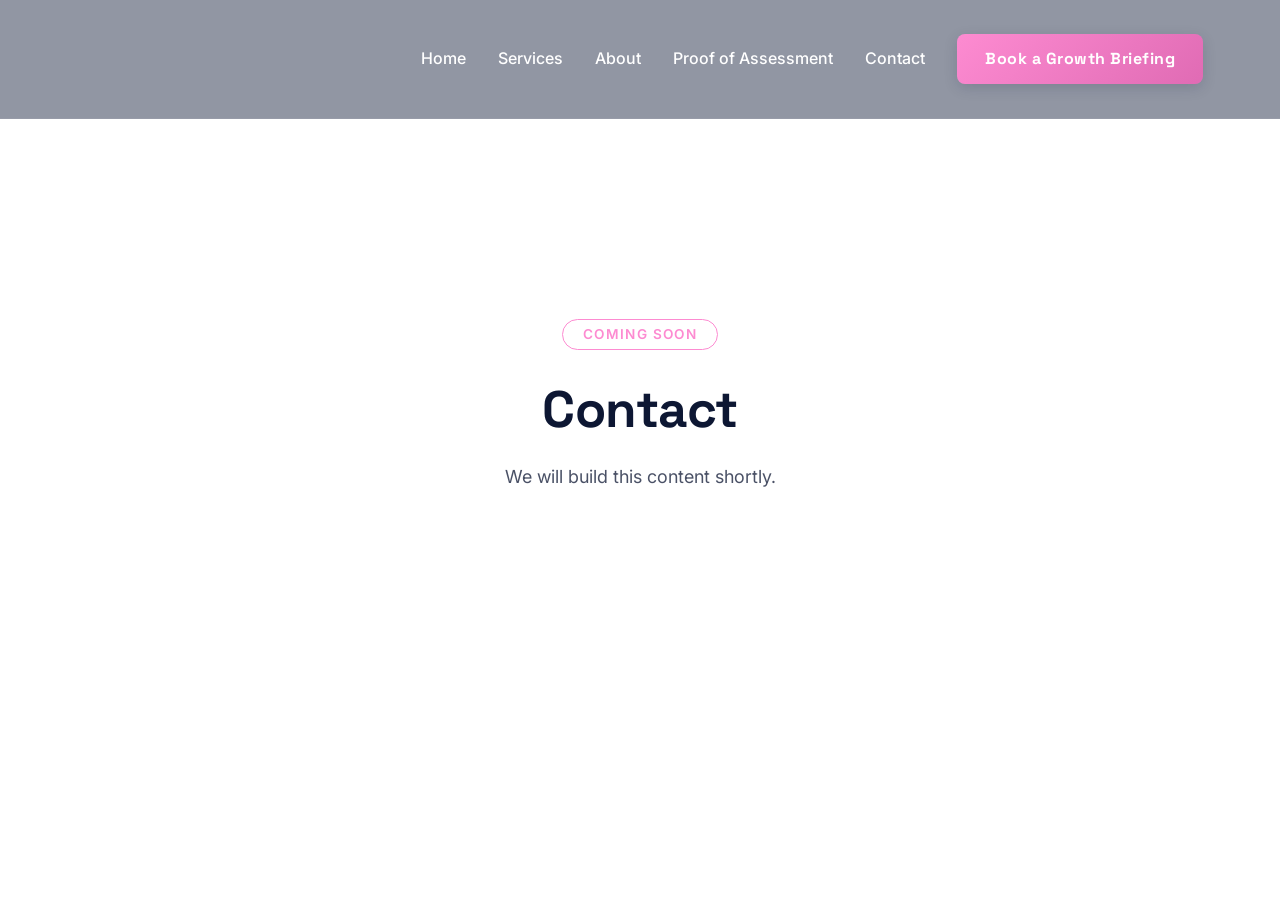
<file: contact.html>
<!DOCTYPE html>
<html lang="en">

<head>
    <meta charset="UTF-8">
    <meta name="viewport" content="width=device-width, initial-scale=1.0">
    <title>Aava Growth | Contact</title>
    <link
        href="https://fonts.googleapis.com/css2?family=Inter:wght@400;500;600&family=Space+Grotesk:wght@700;800&display=swap"
        rel="stylesheet">
    <link rel="stylesheet" href="styles.css">
    <style>
        .placeholder-section {
            padding-top: 150px;
            min-height: 100vh;
            display: flex;
            align-items: center;
            justify-content: center;
        }
    </style>
</head>

<body>
    <nav id="navbar" class="navbar scrolled">
        <div class="nav-container">
            <a href="index.html" class="logo-link">
                <img src="Assets2/AAVA.png" alt="Aava Growth Logo" class="nav-logo"
                    style="opacity: 1; pointer-events: auto;">
            </a>
            <div class="nav-links">
                <a href="index.html">Home</a>
                <a href="services.html">Services</a>
                <a href="about.html">About</a>
                <a href="proof-of-assessment.html">Proof of Assessment</a>
                <a href="contact.html">Contact</a>
            </div>
            <div class="nav-cta">
                <a href="index.html#process" class="btn btn-primary">Book a Growth Briefing</a>
            </div>
        </div>
    </nav>
    <section class="section placeholder-section">
        <div class="container text-center">
            <div class="subtitle-badge badge-alert">COMING SOON</div>
            <h1 class="section-title">Contact</h1>
            <p class="section-description">We will build this content shortly.</p>
        </div>
    </section>
    <script src="script.js"></script>
</body>

</html>
</file>
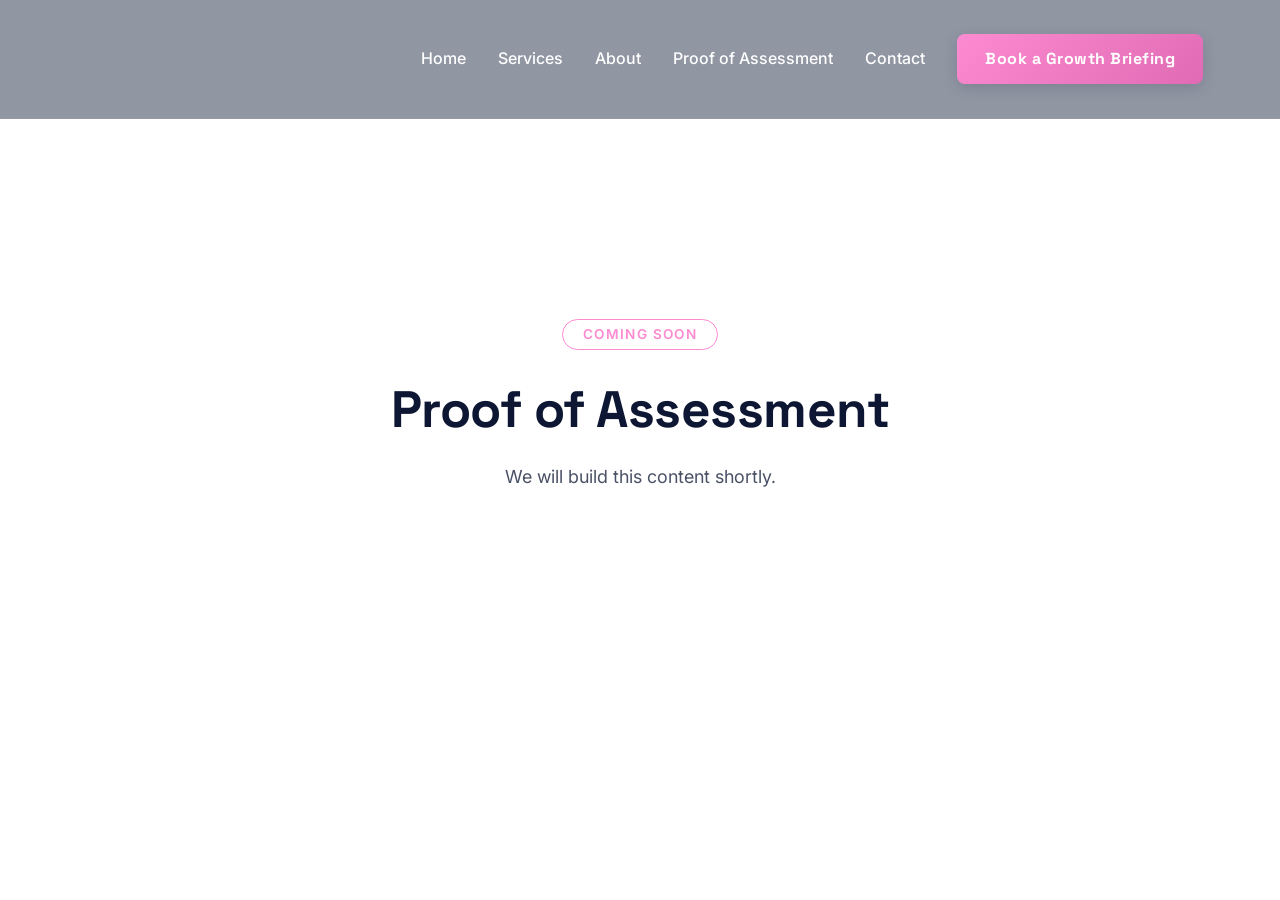
<file: proof-of-assessment.html>
<!DOCTYPE html>
<html lang="en">

<head>
    <meta charset="UTF-8">
    <meta name="viewport" content="width=device-width, initial-scale=1.0">
    <title>Aava Growth | Proof of Assessment</title>
    <link
        href="https://fonts.googleapis.com/css2?family=Inter:wght@400;500;600&family=Space+Grotesk:wght@700;800&display=swap"
        rel="stylesheet">
    <link rel="stylesheet" href="styles.css">
    <style>
        .placeholder-section {
            padding-top: 150px;
            min-height: 100vh;
            display: flex;
            align-items: center;
            justify-content: center;
        }
    </style>
</head>

<body>
    <nav id="navbar" class="navbar scrolled">
        <div class="nav-container">
            <a href="index.html" class="logo-link">
                <img src="Assets2/AAVA.png" alt="Aava Growth Logo" class="nav-logo"
                    style="opacity: 1; pointer-events: auto;">
            </a>
            <div class="nav-links">
                <a href="index.html">Home</a>
                <a href="services.html">Services</a>
                <a href="about.html">About</a>
                <a href="proof-of-assessment.html">Proof of Assessment</a>
                <a href="contact.html">Contact</a>
            </div>
            <div class="nav-cta">
                <a href="index.html#process" class="btn btn-primary">Book a Growth Briefing</a>
            </div>
        </div>
    </nav>
    <section class="section placeholder-section">
        <div class="container text-center">
            <div class="subtitle-badge badge-alert">COMING SOON</div>
            <h1 class="section-title">Proof of Assessment</h1>
            <p class="section-description">We will build this content shortly.</p>
        </div>
    </section>
    <script src="script.js"></script>
</body>

</html>
</file>
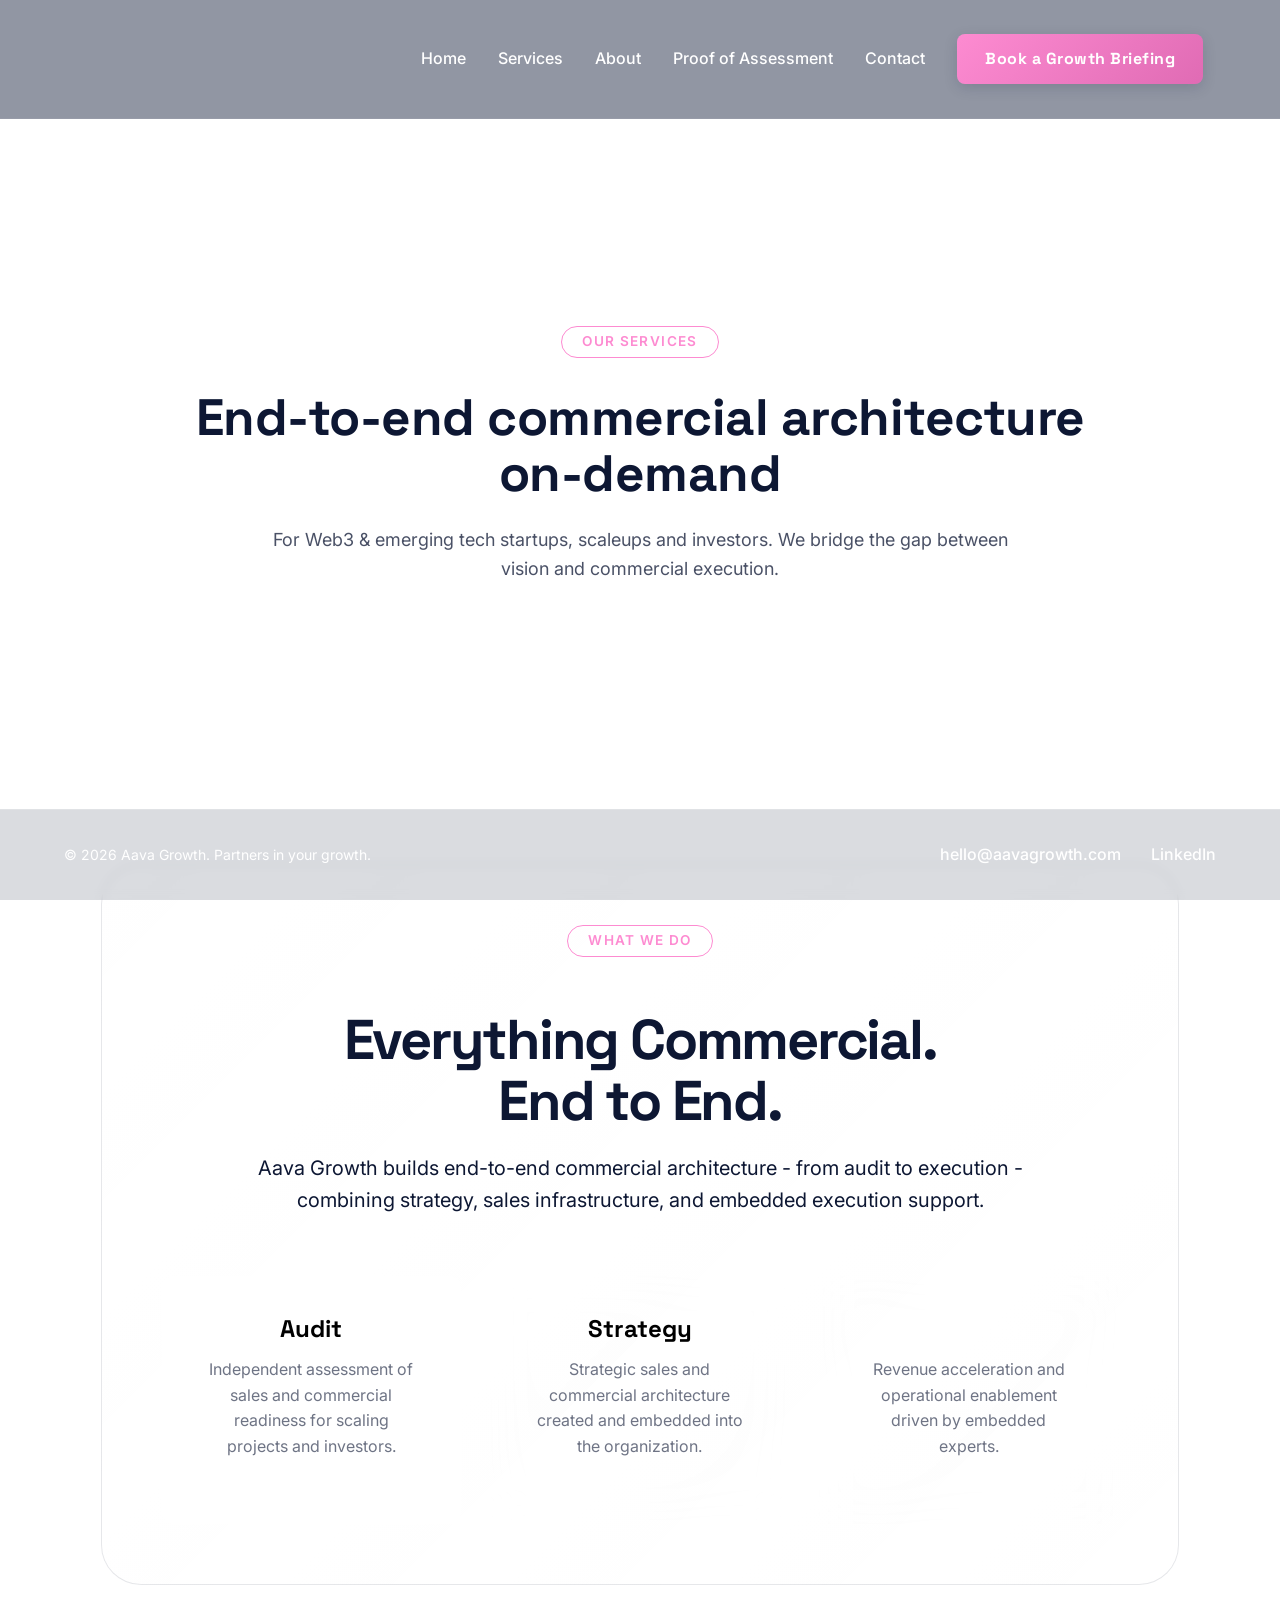
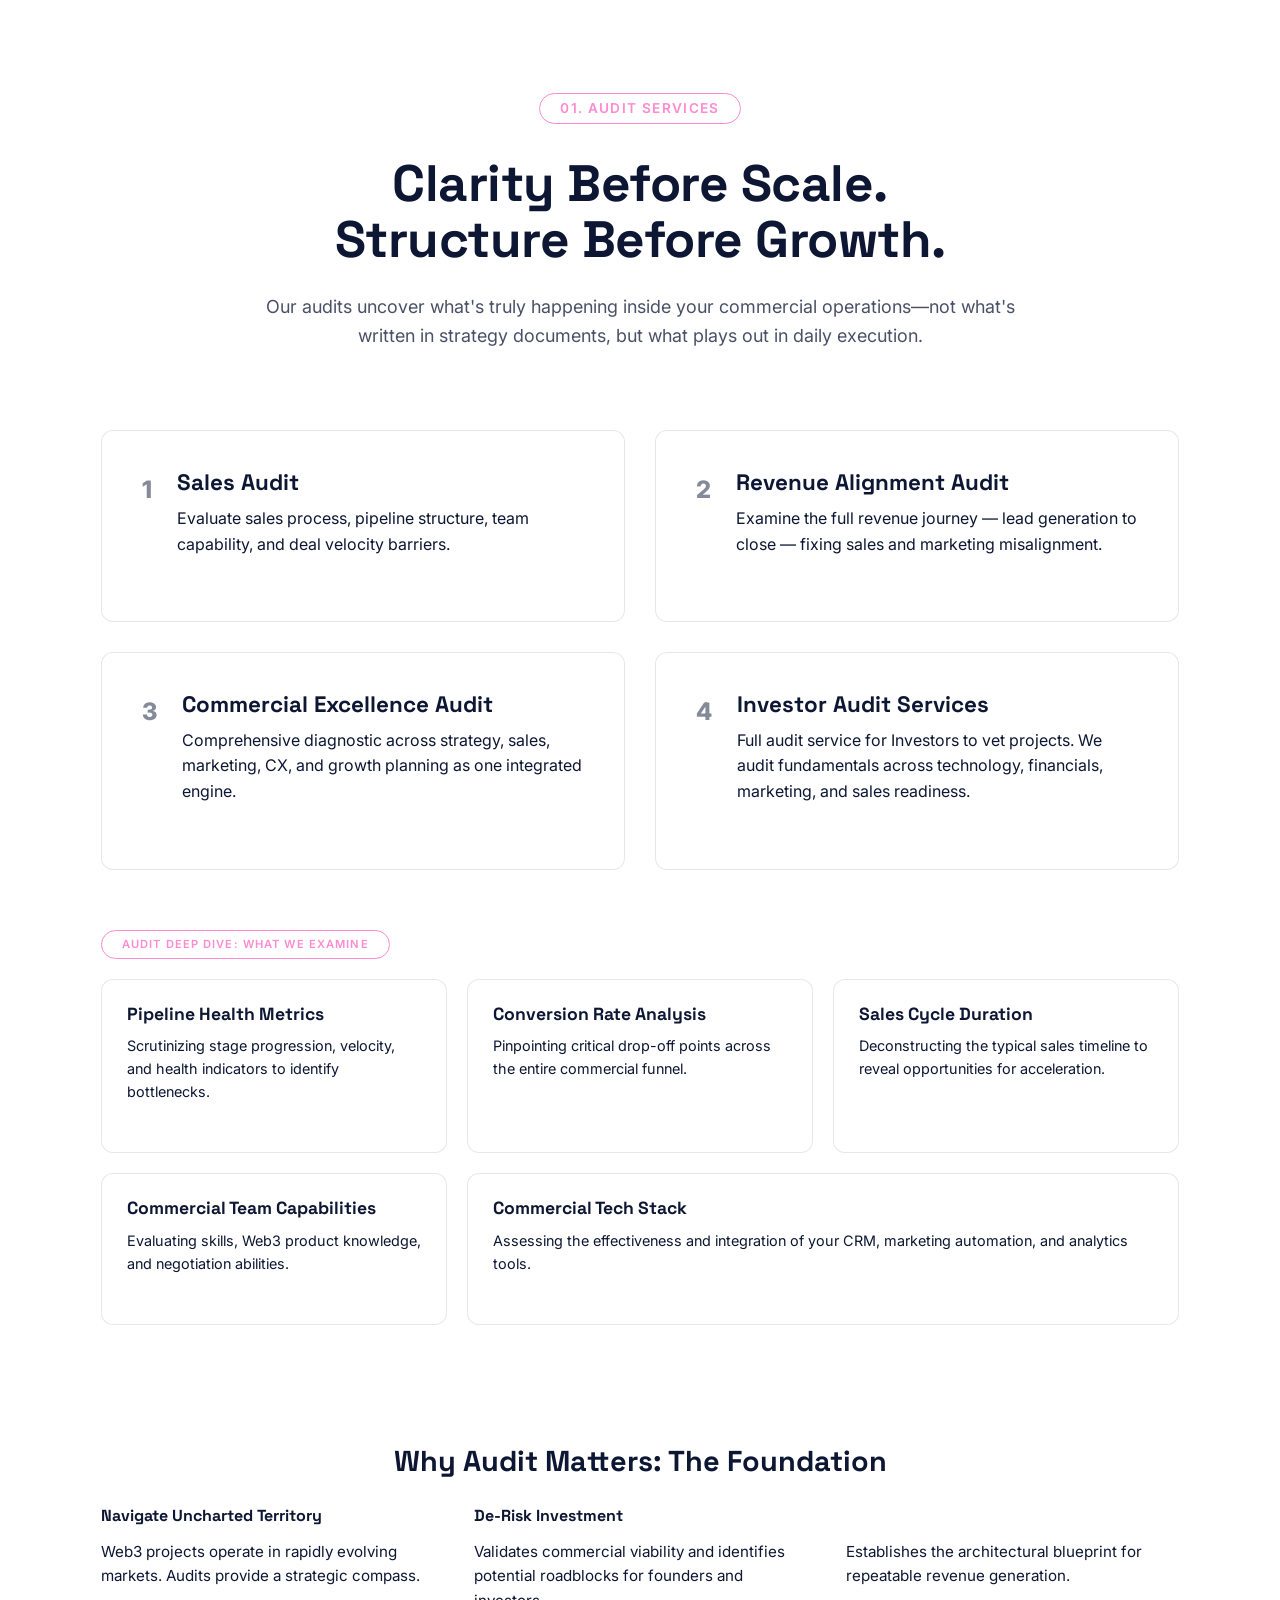
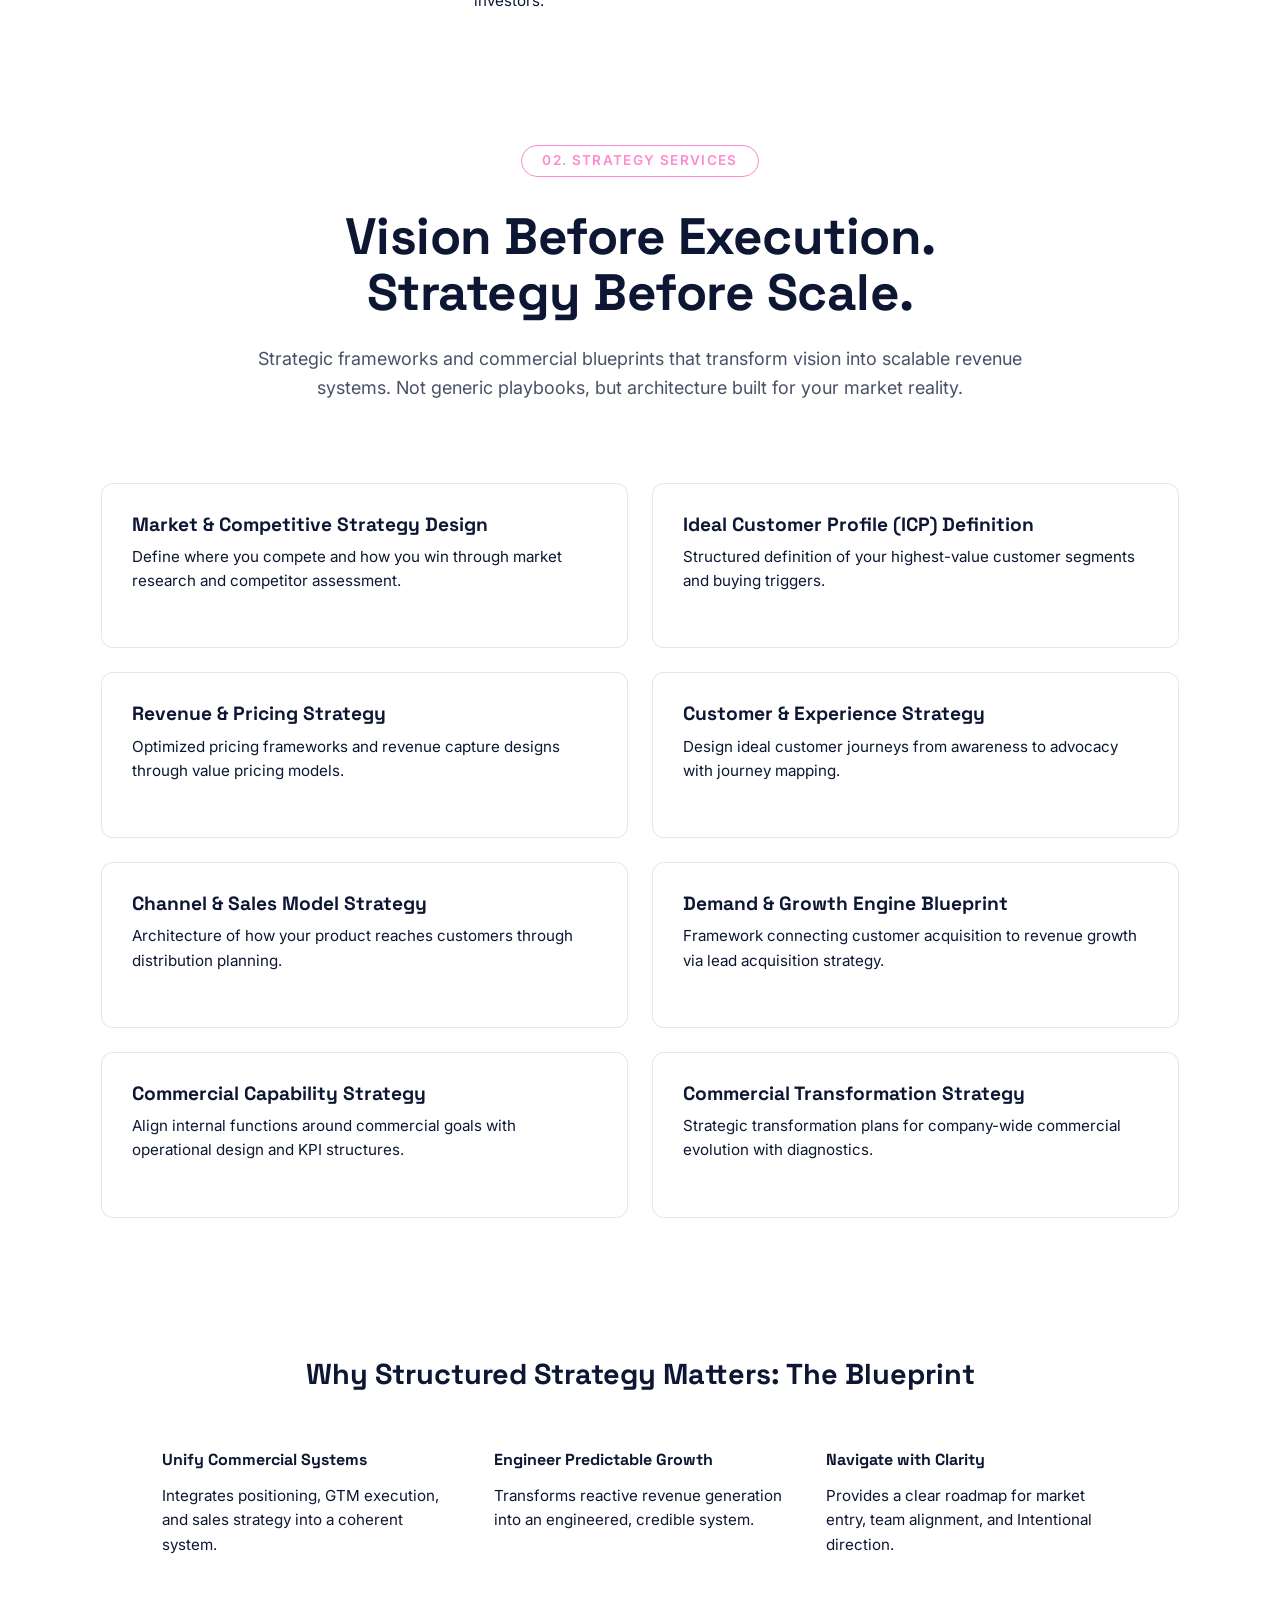
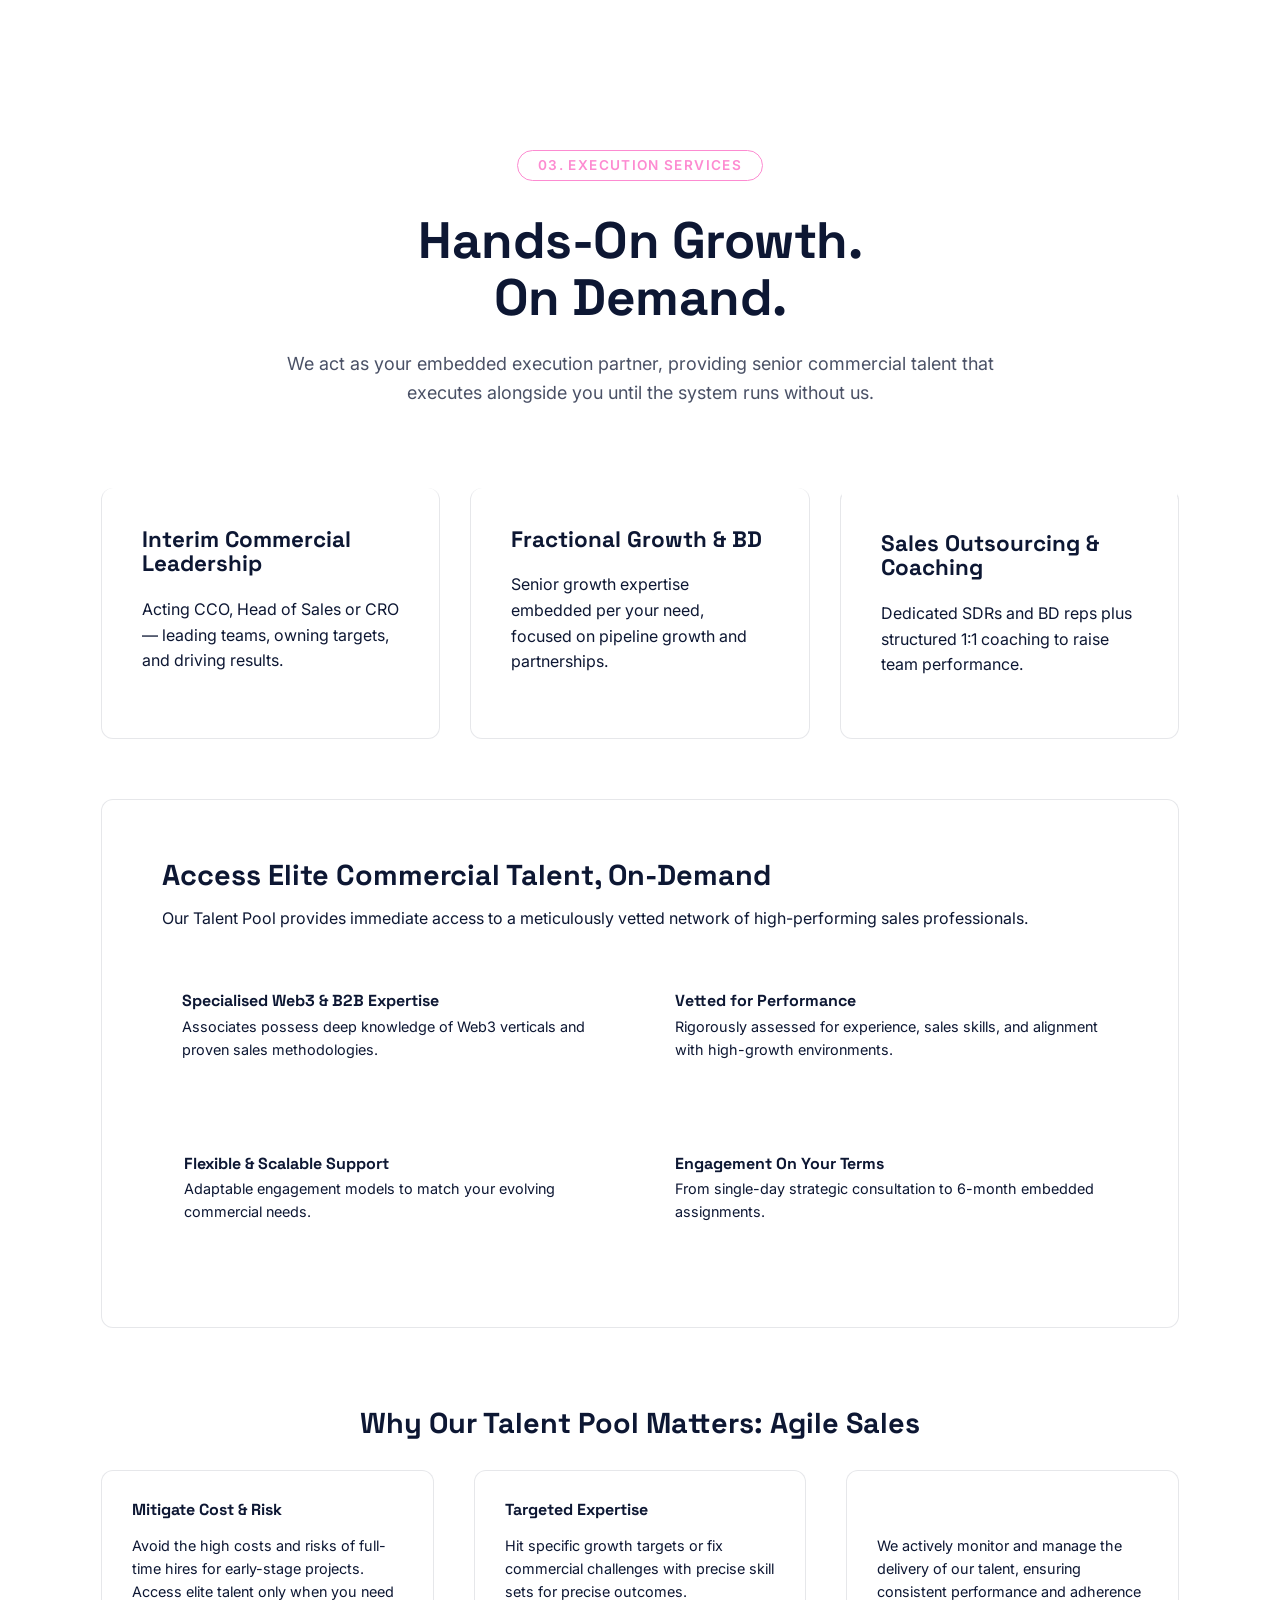
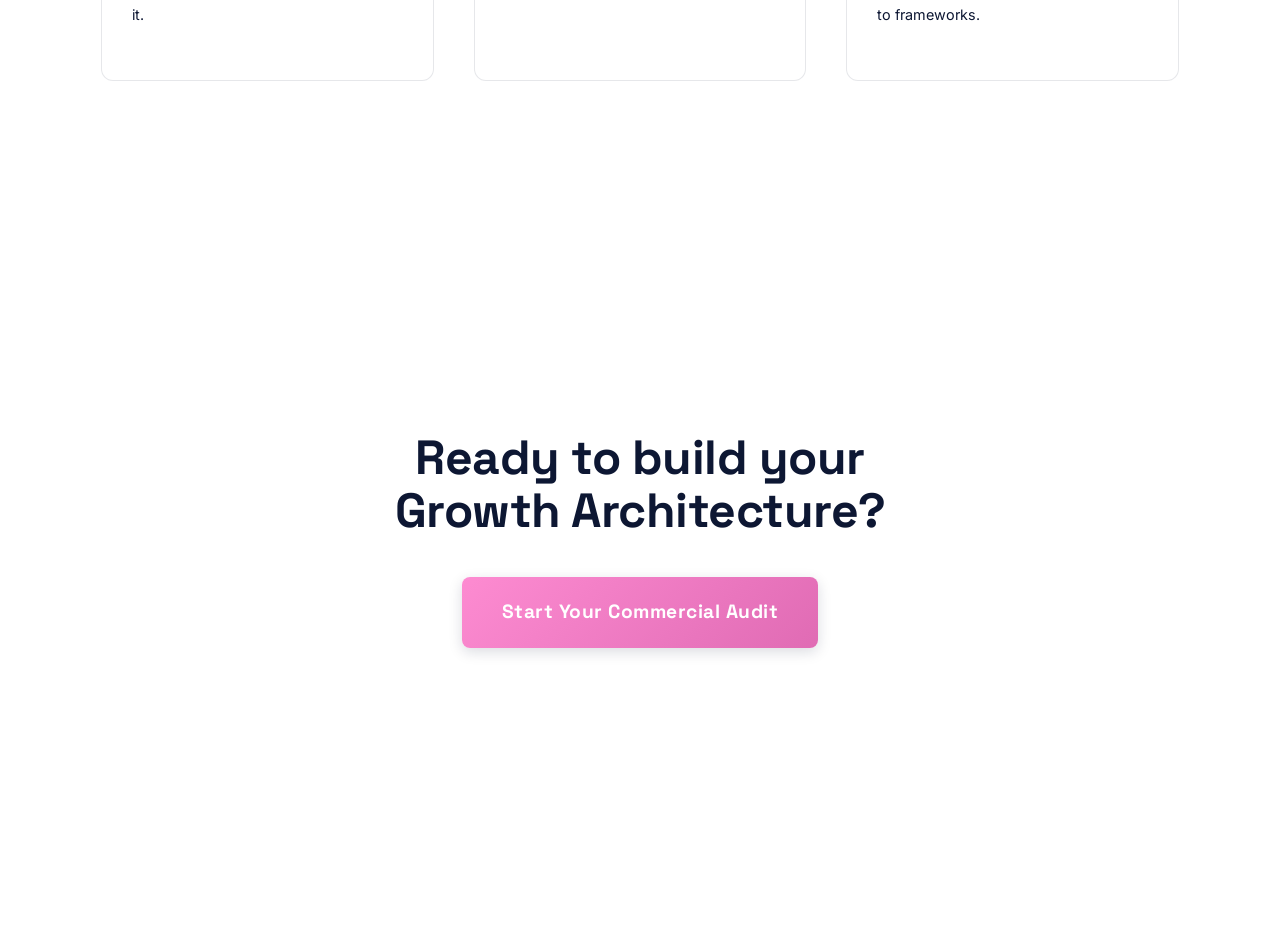
<file: services.html>
<!DOCTYPE html>
<html lang="en">

<head>
    <meta charset="UTF-8">
    <meta name="viewport" content="width=device-width, initial-scale=1.0">
    <title>Aava Growth | Services</title>
    <link
        href="https://fonts.googleapis.com/css2?family=Inter:wght@400;500;600&family=Space+Grotesk:wght@700;800&display=swap"
        rel="stylesheet">
    <link rel="stylesheet" href="styles.css">
    <style>
        .placeholder-section {
            padding-top: 150px;
            min-height: 100vh;
            display: flex;
            align-items: center;
            justify-content: center;
        }
    </style>
</head>

<body>
    <nav id="navbar" class="navbar scrolled">
        <div class="nav-container">
            <a href="index.html" class="logo-link">
                <img src="Assets2/AAVA.png" alt="Aava Growth Logo" class="nav-logo"
                    style="opacity: 1; pointer-events: auto;">
            </a>
            <div class="nav-links">
                <a href="index.html">Home</a>
                <a href="services.html">Services</a>
                <a href="about.html">About</a>
                <a href="proof-of-assessment.html">Proof of Assessment</a>
                <a href="contact.html">Contact</a>
            </div>
            <div class="nav-cta">
                <a href="index.html#process" class="btn btn-primary">Book a Growth Briefing</a>
            </div>
        </div>
    </nav>
    <!-- HERO SECTION - SERVICES -->
    <section class="section service-hero"
        style="padding-top: 180px; padding-bottom: 80px; position: relative; overflow: hidden;">
        <div class="container text-center">
            <div class="subtitle-badge badge-alert">OUR SERVICES</div>
            <h1 class="section-title">End-to-end commercial architecture on-demand</h1>
            <p class="section-description">For Web3 & emerging tech startups, scaleups and investors. We bridge the gap
                between vision and commercial execution.</p>
        </div>
    </section>

    <!-- MISSION SECTION -->
    <section class="section pt-0">
        <div class="container">
            <div class="glass-panel"
                style="padding: 60px; text-align: center; border-radius: 40px; background: linear-gradient(135deg, rgba(255,255,255,0.05) 0%, rgba(255,255,255,0.02) 100%);">
                <div class="subtitle-badge" style="background: rgba(255,255,255,0.05); color: var(--accent-pink);">WHAT
                    WE DO</div>
                <h2 style="font-size: 3.5rem; font-weight: 800; margin: 20px 0; letter-spacing: -0.04em;">Everything
                    Commercial.<br><span class="text-gradient">End to End.</span></h2>
                <p style="font-size: 1.25rem; color: var(--text-secondary); max-width: 800px; margin: 0 auto 40px;">Aava
                    Growth builds end-to-end commercial architecture - from audit to execution - combining strategy, sales
                    infrastructure, and embedded execution support.</p>

                <div class="services-overview-grid"
                    style="display: grid; grid-template-columns: repeat(3, 1fr); gap: 30px; margin-top: 60px;">
                    <div class="glass-panel" style="background: #ffffff; color: #000; border: none; padding: 40px;">
                        <h3 style="font-size: 1.5rem; font-weight: 700; margin-bottom: 15px;">Audit</h3>
                        <p style="font-size: 1rem; opacity: 0.8;">Independent assessment of sales and commercial
                            readiness for scaling projects and investors.</p>
                    </div>
                    <div class="glass-panel"
                        style="background: var(--accent-yellow); color: #000; border: none; padding: 40px;">
                        <h3 style="font-size: 1.5rem; font-weight: 700; margin-bottom: 15px;">Strategy</h3>
                        <p style="font-size: 1rem; opacity: 0.8;">Strategic sales and commercial architecture created
                            and embedded into the organization.</p>
                    </div>
                    <div class="glass-panel"
                        style="background: var(--accent-pink); color: #fff; border: none; padding: 40px;">
                        <h3 style="font-size: 1.5rem; font-weight: 700; margin-bottom: 15px;">Execution</h3>
                        <p style="font-size: 1rem; opacity: 0.8;">Revenue acceleration and operational enablement driven
                            by embedded experts.</p>
                    </div>
                </div>
            </div>
        </div>
    </section>

    <!-- 01. AUDIT SECTION -->
    <section id="audit" class="section bg-secondary">
        <div class="container">
            <div class="service-header text-center" style="margin-bottom: 80px;">
                <div class="subtitle-badge" style="border: 1px solid var(--accent-pink); color: var(--accent-pink);">01.
                    AUDIT SERVICES</div>
                <h2 class="section-title">Clarity Before Scale.<br>Structure Before Growth.</h2>
                <p class="section-description">Our audits uncover what's truly happening inside your commercial
                    operations—not what's written in strategy documents, but what plays out in daily execution.</p>
            </div>

            <div class="audit-types-grid" style="display: grid; grid-template-columns: repeat(2, 1fr); gap: 30px;">
                <div class="glass-panel" style="display: flex; gap: 25px; padding: 40px; align-items: start;">
                    <div style="font-size: 1.5rem; font-weight: 800; color: var(--accent-pink); opacity: 0.5;">1</div>
                    <div>
                        <h3 style="font-size: 1.4rem; font-weight: 700; margin-bottom: 10px;">Sales Audit</h3>
                        <p style="color: var(--text-secondary);">Evaluate sales process, pipeline structure, team
                            capability, and deal velocity barriers.</p>
                    </div>
                </div>
                <div class="glass-panel" style="display: flex; gap: 25px; padding: 40px; align-items: start;">
                    <div style="font-size: 1.5rem; font-weight: 800; color: var(--accent-pink); opacity: 0.5;">2</div>
                    <div>
                        <h3 style="font-size: 1.4rem; font-weight: 700; margin-bottom: 10px;">Revenue Alignment Audit
                        </h3>
                        <p style="color: var(--text-secondary);">Examine the full revenue journey — lead generation to
                            close — fixing sales and marketing misalignment.</p>
                    </div>
                </div>
                <div class="glass-panel" style="display: flex; gap: 25px; padding: 40px; align-items: start;">
                    <div style="font-size: 1.5rem; font-weight: 800; color: var(--accent-pink); opacity: 0.5;">3</div>
                    <div>
                        <h3 style="font-size: 1.4rem; font-weight: 700; margin-bottom: 10px;">Commercial Excellence
                            Audit</h3>
                        <p style="color: var(--text-secondary);">Comprehensive diagnostic across strategy, sales,
                            marketing, CX, and growth planning as one integrated engine.</p>
                    </div>
                </div>
                <div class="glass-panel" style="display: flex; gap: 25px; padding: 40px; align-items: start;">
                    <div style="font-size: 1.5rem; font-weight: 800; color: var(--accent-pink); opacity: 0.5;">4</div>
                    <div>
                        <h3 style="font-size: 1.4rem; font-weight: 700; margin-bottom: 10px;">Investor Audit Services
                        </h3>
                        <p style="color: var(--text-secondary);">Full audit service for Investors to vet projects. We
                            audit fundamentals across technology, financials, marketing, and sales readiness.</p>
                    </div>
                </div>
            </div>

            <!-- Deep Dive Grid -->
            <div style="margin-top: 60px;">
                <div class="subtitle-badge" style="font-size: 0.7rem; margin-bottom: 20px;">AUDIT DEEP DIVE: WHAT WE
                    EXAMINE</div>
                <div class="deep-dive-grid" style="display: grid; grid-template-columns: repeat(3, 1fr); gap: 20px;">
                    <div class="glass-panel" style="padding: 25px;">
                        <h4 style="font-size: 1.1rem; margin-bottom: 10px; color: var(--accent-pink);">Pipeline Health
                            Metrics</h4>
                        <p style="font-size: 0.9rem; color: var(--text-secondary);">Scrutinizing stage progression,
                            velocity, and health indicators to identify bottlenecks.</p>
                    </div>
                    <div class="glass-panel" style="padding: 25px;">
                        <h4 style="font-size: 1.1rem; margin-bottom: 10px; color: var(--accent-pink);">Conversion Rate
                            Analysis</h4>
                        <p style="font-size: 0.9rem; color: var(--text-secondary);">Pinpointing critical drop-off points
                            across the entire commercial funnel.</p>
                    </div>
                    <div class="glass-panel" style="padding: 25px;">
                        <h4 style="font-size: 1.1rem; margin-bottom: 10px; color: var(--accent-pink);">Sales Cycle
                            Duration</h4>
                        <p style="font-size: 0.9rem; color: var(--text-secondary);">Deconstructing the typical sales
                            timeline to reveal opportunities for acceleration.</p>
                    </div>
                    <div class="glass-panel" style="padding: 25px;">
                        <h4 style="font-size: 1.1rem; margin-bottom: 10px; color: var(--accent-pink);">Commercial Team
                            Capabilities</h4>
                        <p style="font-size: 0.9rem; color: var(--text-secondary);">Evaluating skills, Web3 product
                            knowledge, and negotiation abilities.</p>
                    </div>
                    <div class="glass-panel" style="padding: 25px; grid-column: span 2;">
                        <h4 style="font-size: 1.1rem; margin-bottom: 10px; color: var(--accent-pink);">Commercial Tech
                            Stack</h4>
                        <p style="font-size: 0.9rem; color: var(--text-secondary);">Assessing the effectiveness and
                            integration of your CRM, marketing automation, and analytics tools.</p>
                    </div>
                </div>
            </div>

            <div
                style="margin-top: 80px; text-align: center; border-top: 1px solid rgba(255,255,255,0.05); padding-top: 40px;">
                <h3 style="font-size: 1.8rem; margin-bottom: 30px;">Why Audit Matters: The Foundation</h3>
                <div style="display: grid; grid-template-columns: repeat(3, 1fr); gap: 40px; text-align: left;">
                    <div>
                        <h4 style="color: var(--accent-pink); margin-bottom: 15px;">Navigate Uncharted Territory</h4>
                        <p style="font-size: 0.95rem; color: var(--text-secondary);">Web3 projects operate in rapidly
                            evolving markets. Audits provide a strategic compass.</p>
                    </div>
                    <div>
                        <h4 style="color: var(--accent-yellow); margin-bottom: 15px;">De-Risk Investment</h4>
                        <p style="font-size: 0.95rem; color: var(--text-secondary);">Validates commercial viability and
                            identifies potential roadblocks for founders and investors.</p>
                    </div>
                    <div>
                        <h4 style="color: #fff; margin-bottom: 15px;">Build for Sustainable Scale</h4>
                        <p style="font-size: 0.95rem; color: var(--text-secondary);">Establishes the architectural
                            blueprint for repeatable revenue generation.</p>
                    </div>
                </div>
            </div>
        </div>
    </section>

    <!-- 02. STRATEGY SECTION -->
    <section id="strategy" class="section">
        <div class="container">
            <div class="service-header text-center" style="margin-bottom: 80px;">
                <div class="subtitle-badge"
                    style="border: 1px solid var(--accent-yellow); color: var(--accent-yellow);">02. STRATEGY SERVICES
                </div>
                <h2 class="section-title">Vision Before Execution.<br>Strategy Before Scale.</h2>
                <p class="section-description">Strategic frameworks and commercial blueprints that transform vision into
                    scalable revenue systems. Not generic playbooks, but architecture built for your market reality.</p>
            </div>

            <div class="strategy-grid" style="display: grid; grid-template-columns: repeat(2, 1fr); gap: 24px;">
                <div class="glass-panel" style="padding: 30px;">
                    <h3 style="font-size: 1.2rem; color: var(--accent-yellow); margin-bottom: 10px;">Market &
                        Competitive Strategy Design</h3>
                    <p style="font-size: 0.95rem; color: var(--text-secondary);">Define where you compete and how you
                        win through market research and competitor assessment.</p>
                </div>
                <div class="glass-panel" style="padding: 30px;">
                    <h3 style="font-size: 1.2rem; color: var(--accent-yellow); margin-bottom: 10px;">Ideal Customer
                        Profile (ICP) Definition</h3>
                    <p style="font-size: 0.95rem; color: var(--text-secondary);">Structured definition of your
                        highest-value customer segments and buying triggers.</p>
                </div>
                <div class="glass-panel" style="padding: 30px;">
                    <h3 style="font-size: 1.2rem; color: var(--accent-yellow); margin-bottom: 10px;">Revenue & Pricing
                        Strategy</h3>
                    <p style="font-size: 0.95rem; color: var(--text-secondary);">Optimized pricing frameworks and
                        revenue capture designs through value pricing models.</p>
                </div>
                <div class="glass-panel" style="padding: 30px;">
                    <h3 style="font-size: 1.2rem; color: var(--accent-yellow); margin-bottom: 10px;">Customer &
                        Experience Strategy</h3>
                    <p style="font-size: 0.95rem; color: var(--text-secondary);">Design ideal customer journeys from
                        awareness to advocacy with journey mapping.</p>
                </div>
                <div class="glass-panel" style="padding: 30px;">
                    <h3 style="font-size: 1.2rem; color: var(--accent-yellow); margin-bottom: 10px;">Channel & Sales
                        Model Strategy</h3>
                    <p style="font-size: 0.95rem; color: var(--text-secondary);">Architecture of how your product
                        reaches customers through distribution planning.</p>
                </div>
                <div class="glass-panel" style="padding: 30px;">
                    <h3 style="font-size: 1.2rem; color: var(--accent-yellow); margin-bottom: 10px;">Demand & Growth
                        Engine Blueprint</h3>
                    <p style="font-size: 0.95rem; color: var(--text-secondary);">Framework connecting customer
                        acquisition to revenue growth via lead acquisition strategy.</p>
                </div>
                <div class="glass-panel" style="padding: 30px;">
                    <h3 style="font-size: 1.2rem; color: var(--accent-yellow); margin-bottom: 10px;">Commercial
                        Capability Strategy</h3>
                    <p style="font-size: 0.95rem; color: var(--text-secondary);">Align internal functions around
                        commercial goals with operational design and KPI structures.</p>
                </div>
                <div class="glass-panel" style="padding: 30px;">
                    <h3 style="font-size: 1.2rem; color: var(--accent-yellow); margin-bottom: 10px;">Commercial
                        Transformation Strategy</h3>
                    <p style="font-size: 0.95rem; color: var(--text-secondary);">Strategic transformation plans for
                        company-wide commercial evolution with diagnostics.</p>
                </div>
            </div>

            <div
                style="margin-top: 80px; text-align: center; background: rgba(255,255,255,0.02); padding: 60px; border-radius: 30px; border: 1px solid rgba(255,255,255,0.05);">
                <h3 style="font-size: 1.8rem; margin-bottom: 40px;">Why Structured Strategy Matters: The Blueprint</h3>
                <div style="display: grid; grid-template-columns: repeat(3, 1fr); gap: 40px; text-align: left;">
                    <div>
                        <div style="width: 40px; height: 1px; background: var(--accent-pink); margin-bottom: 20px;">
                        </div>
                        <h4 style="margin-bottom: 15px;">Unify Commercial Systems</h4>
                        <p style="font-size: 0.95rem; color: var(--text-secondary);">Integrates positioning, GTM
                            execution, and sales strategy into a coherent system.</p>
                    </div>
                    <div>
                        <div style="width: 40px; height: 1px; background: var(--accent-yellow); margin-bottom: 20px;">
                        </div>
                        <h4 style="margin-bottom: 15px;">Engineer Predictable Growth</h4>
                        <p style="font-size: 0.95rem; color: var(--text-secondary);">Transforms reactive revenue
                            generation into an engineered, credible system.</p>
                    </div>
                    <div>
                        <div style="width: 40px; height: 1px; background: #fff; margin-bottom: 20px;"></div>
                        <h4 style="margin-bottom: 15px;">Navigate with Clarity</h4>
                        <p style="font-size: 0.95rem; color: var(--text-secondary);">Provides a clear roadmap for market
                            entry, team alignment, and Intentional direction.</p>
                    </div>
                </div>
            </div>
        </div>
    </section>

    <!-- 03. EXECUTION SECTION -->
    <section id="execution" class="section bg-secondary">
        <div class="container">
            <div class="service-header text-center" style="margin-bottom: 80px;">
                <div class="subtitle-badge" style="border: 1px solid #fff; color: #fff;">03. EXECUTION SERVICES</div>
                <h2 class="section-title">Hands-On Growth.<br>On Demand.</h2>
                <p class="section-description">We act as your embedded execution partner, providing senior commercial
                    talent that executes alongside you until the system runs without us.</p>
            </div>

            <div class="execution-models"
                style="display: grid; grid-template-columns: repeat(3, 1fr); gap: 30px; margin-bottom: 60px;">
                <div class="glass-panel" style="padding: 40px; border-top: 4px solid var(--accent-pink);">
                    <h3 style="font-size: 1.4rem; margin-bottom: 20px;">Interim Commercial Leadership</h3>
                    <p style="color: var(--text-secondary); margin-bottom: 20px;">Acting CCO, Head of Sales or CRO —
                        leading teams, owning targets, and driving results.</p>
                </div>
                <div class="glass-panel" style="padding: 40px; border-top: 4px solid var(--accent-yellow);">
                    <h3 style="font-size: 1.4rem; margin-bottom: 20px;">Fractional Growth & BD</h3>
                    <p style="color: var(--text-secondary); margin-bottom: 20px;">Senior growth expertise embedded per
                        your need, focused on pipeline growth and partnerships.</p>
                </div>
                <div class="glass-panel" style="padding: 40px; border-top: 4px solid #fff;">
                    <h3 style="font-size: 1.4rem; margin-bottom: 20px;">Sales Outsourcing & Coaching</h3>
                    <p style="color: var(--text-secondary); margin-bottom: 20px;">Dedicated SDRs and BD reps plus
                        structured 1:1 coaching to raise team performance.</p>
                </div>
            </div>

            <div class="talent-pool-box glass-panel" style="padding: 60px; margin-top: 40px;">
                <h3 style="font-size: 1.8rem; margin-bottom: 15px;">Access Elite Commercial Talent, On-Demand</h3>
                <p style="color: var(--text-secondary); margin-bottom: 40px;">Our Talent Pool provides immediate access
                    to a meticulously vetted network of high-performing sales professionals.</p>

                <div style="display: grid; grid-template-columns: repeat(2, 1fr); gap: 30px;">
                    <div style="padding: 20px; border-left: 2px solid var(--accent-pink);">
                        <h4 style="margin-bottom: 5px;">Specialised Web3 & B2B Expertise</h4>
                        <p style="font-size: 0.9rem; color: var(--text-secondary);">Associates possess deep knowledge of
                            Web3 verticals and proven sales methodologies.</p>
                    </div>
                    <div style="padding: 20px; border-left: 2px solid var(--accent-yellow);">
                        <h4 style="margin-bottom: 5px;">Vetted for Performance</h4>
                        <p style="font-size: 0.9rem; color: var(--text-secondary);">Rigorously assessed for experience,
                            sales skills, and alignment with high-growth environments.</p>
                    </div>
                    <div style="padding: 20px; border-left: 2px solid #fff;">
                        <h4 style="margin-bottom: 5px;">Flexible & Scalable Support</h4>
                        <p style="font-size: 0.9rem; color: var(--text-secondary);">Adaptable engagement models to match
                            your evolving commercial needs.</p>
                    </div>
                    <div style="padding: 20px; border-left: 2px solid var(--accent-pink);">
                        <h4 style="margin-bottom: 5px;">Engagement On Your Terms</h4>
                        <p style="font-size: 0.9rem; color: var(--text-secondary);">From single-day strategic
                            consultation to 6-month embedded assignments.</p>
                    </div>
                </div>
            </div>

            <div style="margin-top: 80px; text-align: center;">
                <h3 style="font-size: 1.8rem; margin-bottom: 30px;">Why Our Talent Pool Matters: Agile Sales</h3>
                <div style="display: grid; grid-template-columns: repeat(3, 1fr); gap: 40px; text-align: left;">
                    <div class="glass-panel" style="padding: 30px;">
                        <h4 style="color: var(--accent-pink); margin-bottom: 15px;">Mitigate Cost & Risk</h4>
                        <p style="font-size: 0.9rem; color: var(--text-secondary);">Avoid the high costs and risks of
                            full-time hires for early-stage projects. Access elite talent only when you need it.</p>
                    </div>
                    <div class="glass-panel" style="padding: 30px;">
                        <h4 style="color: var(--accent-yellow); margin-bottom: 15px;">Targeted Expertise</h4>
                        <p style="font-size: 0.9rem; color: var(--text-secondary);">Hit specific growth targets or fix
                            commercial challenges with precise skill sets for precise outcomes.</p>
                    </div>
                    <div class="glass-panel" style="padding: 30px;">
                        <h4 style="color: #fff; margin-bottom: 15px;">Monitored & Managed</h4>
                        <p style="font-size: 0.9rem; color: var(--text-secondary);">We actively monitor and manage the
                            delivery of our talent, ensuring consistent performance and adherence to frameworks.</p>
                    </div>
                </div>
            </div>
        </div>
    </section>

    <!-- FINAL CTA -->
    <section class="section" style="padding: 100px 0;">
        <div class="container text-center">
            <h2 class="section-title" style="font-size: 3rem;">Ready to build your<br><span class="text-gradient">Growth
                    Architecture?</span></h2>
            <div style="margin-top: 40px;">
                <a href="mailto:hello@aavagrowth.com" class="btn btn-primary btn-lg"
                    style="padding: 20px 40px; font-size: 1.2rem;">Start Your Commercial Audit</a>
            </div>
        </div>
    </section>

    <!-- FOOTER -->
    <footer class="footer">
        <div class="container" style="display: flex; justify-content: space-between; align-items: center; width: 100%;">
            <p>&copy; 2026 Aava Growth. Partners in your growth.</p>
            <div style="display: flex; gap: 30px;">
                <a href="mailto:hello@aavagrowth.com" class="footer-link">hello@aavagrowth.com</a>
                <a href="https://linkedin.com" target="_blank" class="footer-link">LinkedIn</a>
            </div>
        </div>
    </footer>
    <script src="script.js"></script>
</body>

</html>
</file>
<file: styles.css>
:root {
    /* LIGHT CORPORATE DASHBOARD BACKGROUNDS */
    --bg-primary: #FFFFFF;
    /* Pure white */
    --bg-secondary: #F8F9FA;
    /* Very light gray for alternate sections */
    --bg-tertiary: #FFFFFF;
    /* White for cards */

    /* PRIMARY ACCENTS */
    --primary-400: #FD8BD1;
    /* Hover states / Brand Pink */
    --primary-500: #FD8BD1;
    /* Main base - Brand Pink */
    --primary-600: #E06BB4;
    /* Active buttons (darker pink) */
    --secondary-accent: #0D1733;
    /* Deep navy accent */

    /* TEXT COLORS */
    --text-main: #0D1733;
    --text-muted: rgba(13, 23, 51, 0.75);

    /* FONTS */
    --font-heading: 'Space Grotesk', sans-serif;
    --font-body: 'Inter', sans-serif;

    /* SPACING & SIZING */
    --section-padding: 100px 24px;
    --container-max-width: 1200px;
    --nav-height: clamp(90px, 10vh, 120px); /* Dynamically scales the height allowance */
}

* {
    margin: 0;
    padding: 0;
    box-sizing: border-box;
}

body {
    background-color: var(--bg-primary);
    color: var(--text-main);
    font-family: var(--font-body);
    line-height: 1.6;
    overflow-x: hidden;
    -webkit-font-smoothing: antialiased;
}

/* TYPOGRAPHY */
h1,
h2,
h3,
h4 {
    font-family: var(--font-heading);
    font-weight: 700;
    line-height: 1.1;
    margin-bottom: 24px;
}

p {
    color: var(--text-muted);
    margin-bottom: 24px;
    font-size: clamp(1rem, 1.1vw, 1.125rem);
}

/* COMPONENTS */
.container {
    max-width: var(--container-max-width);
    margin: 0 auto;
    padding: 0 24px;
}

.section {
    padding: clamp(60px, 8vh, 120px) 24px;
    min-height: 100vh;
    display: flex;
    flex-direction: column;
    justify-content: center;
}

/* Targets all sections except the hero */
section:not(#hero) {
    /* Forces the section to fit exactly in the remaining screen space */
    min-height: calc(100vh - var(--nav-height)); 

    /* Prevents the sticky navbar from covering the top of the section when clicking anchor links */
    scroll-margin-top: var(--nav-height); 

    /* Centers the content dynamically in the newly calculated space */
    display: flex;
    flex-direction: column;
    justify-content: center;

    /* Fluid padding to ensure content breathes on all screen sizes */
    padding: clamp(40px, 6vh, 80px) clamp(24px, 6vw, 80px);
}

.section-header {
    margin-bottom: 60px;
}

.text-center {
    text-align: center;
}

.text-white {
    color: #fff !important;
}

.text-dark {
    color: var(--text-main) !important;
}

.badge-alert {
    display: inline-flex;
    align-items: center;
    gap: 8px;
    color: var(--primary-400);
    border-color: rgba(236, 72, 153, 0.4);
}

.section-title {
    font-size: clamp(2rem, 4vw, 3.5rem);
    color: var(--text-main);
    max-width: 900px;
    margin: 0 auto 24px; /* Default margin-bottom, margin-top will be 0 when below badge */
    letter-spacing: -0.5px;
}

.subtitle-badge {
    display: inline-block;
    padding: 8px 20px; /* Precise internal spacing */
    font-size: clamp(0.7rem, 1.2vw, 0.85rem); /* Identical fluid sizing */
    font-weight: 600;
    letter-spacing: 0.1em;
    text-transform: uppercase;
    border-radius: 50px; /* Perfect oval shape */
    border: 1px solid #FD8BD1 !important;
    color: #FD8BD1 !important;
    margin-bottom: 32px; /* This locks the distance to the text below it */
    line-height: 1;
}

.section-subtitle {
    font-size: 1.15rem;
    font-weight: 700;
    color: var(--text-main);
    margin-bottom: 16px;
    max-width: 800px;
    margin-left: auto;
    margin-right: auto;
}

.section-description {
    max-width: clamp(600px, 60vw, 800px);
    margin: 0 auto;
    font-size: clamp(1rem, 1.5vw, 1.125rem);
}

.glass-panel {
    background: rgba(255, 255, 255, 0.1);
    backdrop-filter: blur(24px);
    -webkit-backdrop-filter: blur(24px);
    border: 1px solid rgba(13, 23, 51, 0.1);
    border-radius: 12px;
}

.btn {
    display: inline-flex;
    align-items: center;
    justify-content: center;
    padding: 12px 28px;
    border-radius: 8px;
    font-family: var(--font-heading);
    font-weight: 700;
    text-decoration: none;
    transition: all 0.3s ease;
    cursor: pointer;
    letter-spacing: 0.5px;
}

.btn-primary {
    background: linear-gradient(135deg, var(--primary-500), var(--primary-600));
    color: #fff;
    border: none;
    box-shadow: 0 4px 14px rgba(13, 23, 51, 0.15);
}

.btn-primary:hover {
    background: linear-gradient(135deg, var(--primary-600), var(--primary-400));
    transform: translateY(-2px) scale(1.02);
    box-shadow: 0 8px 24px rgba(13, 23, 51, 0.2);
}

.btn-large {
    padding: 18px 40px;
    font-size: 1.2rem;
    border-radius: 12px;
}

/* NAVBAR STRUCURE */
.navbar {
    position: fixed;
    top: 0;
    left: 0;
    width: 100%;
    z-index: 1000;
    padding: 15px 0;
    transition: all 0.4s ease;
    background: transparent;
    border: none;
    min-height: var(--nav-height);
}

.navbar.scrolled {
    background: rgba(13, 23, 51, 0.45);
    border-bottom: 1px solid rgba(255, 255, 255, 0.05);
}

.nav-container {
    max-width: 100%;
    margin: 0 auto;
    padding-left: clamp(24px, 6vw, 80px);
    padding-right: clamp(24px, 6vw, 80px);
    display: flex;
    justify-content: space-between;
    align-items: center;
}

.nav-logo {
    height: 80px;
    width: auto;
    opacity: 0;
    visibility: hidden;
    transition: opacity 0.3s ease, visibility 0.3s ease;
}

.nav-logo.visible {
    opacity: 1;
    visibility: visible;
}

.nav-links {
    display: none;
    /* Mobile hidden by default, shown on larger screens */
    gap: 32px;
    align-items: center;
    margin-left: auto;
    margin-right: 32px;
}

@media (min-width: 900px) {
    .nav-links {
        display: flex;
    }
}

.nav-links a {
    color: #FFFFFF;
    text-decoration: none;
    font-family: var(--font-body);
    font-weight: 500;
    font-size: 1rem;
    transition: color 0.3s ease;
}

.nav-links a:hover {
    color: var(--primary-500);
}

/* --- HERO SECTION (FULL SCREEN REFACTOR) --- */
.hero-section {
    position: relative;
    height: 100vh;
    width: 100%;
    overflow: hidden;
    background-color: #000;
}

.hero-bg-video {
    position: absolute;
    inset: 0;
    width: 100%;
    height: 100%;
    object-fit: cover;
    z-index: 0;
}

.hero-overlay {
    position: absolute;
    inset: 0;
    background: linear-gradient(135deg, rgba(13, 23, 51, 0.8) 0%, rgba(13, 23, 51, 0.4) 100%);
    z-index: 1;
}

.hero-content-container {
    position: relative;
    z-index: 2;
    height: 100%;
    width: 100%;
    display: flex;
    flex-direction: column;
    justify-content: center;
    align-items: flex-start;
    /* This pulls it to the left edge with a safe breathing room margin */
    padding-left: clamp(24px, 6vw, 80px); 
    margin: 0;
}

.hero-content {
    display: flex;
    flex-direction: column;
    justify-content: center;
    align-items: flex-start; /* THIS FORCES EVERYTHING LEFT */
    text-align: left;
    height: 100%;
    max-width: 700px; /* Constrains text width naturally */
}

.hero-badge {
    display: inline-block;
    border: 1px solid #FD8BD1 !important;
    border-radius: 50px;
    padding: 8px 16px;
    font-size: clamp(0.7rem, 1.5vw, 0.9rem);
    letter-spacing: 1px;
    text-transform: uppercase;
    color: #FD8BD1 !important;
    margin-bottom: 40px;
    font-family: var(--font-heading);
    align-self: flex-start; /* Ensure badge doesn't stretch */
}

.hero-logo-large {
    display: block;
    margin: 0 0 30px 0;
    max-width: clamp(250px, 40vw, 500px);
    height: auto;
}

.hero-text-block {
    max-width: clamp(400px, 45vw, 650px);
}

.hero-description {
    font-size: clamp(1rem, 1.5vw, 1.25rem);
    color: #FFFFFF;
    line-height: 1.6;
    margin-bottom: 24px;
    color: #FFFFFF !important; /* Ensure visibility on video */
}

.hero-description p {
    color: #FFFFFF;
    margin-bottom: 20px;
}


/* STEP 2: THE PROBLEM SECTION */
.problem-section {
    position: relative;
    /* The white gradient acts as an 85% opacity overlay to fade the image */
    background: linear-gradient(rgba(255, 255, 255, 0.85), rgba(255, 255, 255, 0.85)), url('Assets2/pics/jeremy.jpg');
    background-size: cover;
    background-position: center;
    background-repeat: no-repeat;
    /* Ensure text color remains dark */
    color: #0D1733; 
    border-top: 1px solid rgba(255, 255, 255, 0.05);
    overflow: visible; /* Ensure icon isn't clipped */
}

/* Fix contrast and standardize badge for white background */
.problem-section .section-title,
.problem-section .section-description {
    color: #0D1733 !important;
}

.problem-section .section-title {
    margin-top: 0 !important;
}


.problem-section .container {
    position: relative;
    z-index: 2; /* Content above video and overlay */
}

.problem-video {
    position: absolute;
    top: 0;
    left: 0;
    width: 100%;
    height: 100%;
    object-fit: cover;
    z-index: 0;
    filter: saturate(0); /* Zero saturation */
    opacity: 0.6; /* Adjust opacity for better text contrast if needed */
}

.video-fade-overlay {
    position: absolute;
    top: 0;
    left: 0;
    width: 100%;
    height: 100%;
    z-index: 1;
    background: rgba(255, 255, 255, 0.85);
    backdrop-filter: blur(12px);
    -webkit-backdrop-filter: blur(12px);
    pointer-events: none;
}

.stats-grid {
    display: grid;
    grid-template-columns: repeat(3, 1fr);
    gap: clamp(20px, 3vw, 40px);
    margin-bottom: 40px;
}

.stat-card {
    background: rgba(255, 255, 255, 0.3);
    border: 1px solid #0D1733;
    color: #0D1733;
    border-radius: 16px;
    padding: 40px 24px;
    display: flex;
    flex-direction: column;
    justify-content: center;
    text-align: center;
    height: 100%;
    box-shadow: 0 10px 30px rgba(13, 23, 51, 0.08);
    transition: transform 0.3s ease, border-color 0.3s ease, box-shadow 0.3s ease;
}

.stat-card:hover {
    transform: translateY(-8px); /* Creates the "pop-up" lift effect */
    border-color: #F3D747; /* Changes border to the requested yellow/gold */
    box-shadow: 0 10px 20px rgba(13, 23, 51, 0.1); /* Adds depth when lifted */
}

/* BANNER WITH IMAGE */
.banner-with-image {
    padding: 0;
    display: grid;
    position: relative;
    overflow: hidden;
}

.banner-image-wrapper {
    position: absolute;
    inset: 0;
    z-index: 0;
}

.banner-growth-image {
    width: 100%;
    height: 100%;
    object-fit: cover;
    object-position: right center;
    display: block;
    border: 2px solid var(--primary-500);
}

.banner-image-overlay {
    position: absolute;
    inset: 0;
    background: linear-gradient(to right, rgba(255, 255, 255, 0.98) 0%, rgba(255, 255, 255, 0.7) 40%, rgba(255, 255, 255, 0.0) 100%);
}

.banner-content-wrapper {
    width: 100%;
    max-width: 100%; /* Ensure text uses full width */
    position: relative;
    z-index: 2;
    padding: 40px;
    display: flex;
    align-items: center;
    gap: 40px; /* Space between icon and text */
    border: 1px solid #0D1733 !important;
    background-color: #F3D747 !important;
    background: #F3D747 !important;
}

.banner-content-wrapper:hover {
    transform: none !important;
    border-color: #0D1733 !important;
    box-shadow: none !important;
}
.banner-custom-icon {
    height: 48px !important;
    width: auto !important;
    max-width: 48px;
    object-fit: contain;
    flex-shrink: 0;
    margin-top: 4px;
}

.banner-content-wrapper p {
    color: #0D1733;
    font-size: 1.125rem;
    margin: 0;
}

.banner-content-wrapper p strong {
    font-weight: 700;
    color: #0D1733;
}

.banner-icon {
    flex-shrink: 0;
    margin-top: 2px;
}

@media (max-width: 900px) {
    .stats-grid,
    .services-grid {
        grid-template-columns: 1fr;
    }

    .banner-content-wrapper {
        max-width: 100%;
        padding: 32px 24px;
    }

    .banner-image-overlay {
        background: linear-gradient(to right, rgba(15, 15, 26, 0.98) 20%, rgba(15, 15, 26, 0.85) 60%, rgba(15, 15, 26, 0.4) 100%);
    }
}

/* STEP 3: CORE SERVICES */
.services-section {
    background-color: #0D1733;
    position: relative;
    padding: clamp(60px, 8vh, 120px) 24px;
}

.services-section .section-title,
.services-section .section-description {
    color: #FFFFFF !important;
}

.services-section .section-title {
    margin-top: 0 !important;
}


.services-grid {
    display: grid;
    grid-template-columns: repeat(3, 1fr);
    gap: clamp(20px, 3vw, 40px);
}

/* 3D FLIP CARDS */
.flip-card {
    background-color: transparent;
    height: 420px; /* Increased from 380px to give text room to wrap on laptops */
    perspective: 1000px;
    border-radius: 16px;
    width: 100%;
}

.flip-card-inner {
    position: relative;
    width: 100%;
    height: 100%;
    text-align: center;
    transition: transform 0.8s cubic-bezier(0.175, 0.885, 0.32, 1.275);
    transform-style: preserve-3d;
}

.flip-card:hover .flip-card-inner {
    transform: rotateY(180deg);
}

.flip-card-front,
.flip-card-back {
    position: absolute;
    width: 100%;
    height: 100%;
    -webkit-backface-visibility: hidden;
    backface-visibility: hidden;
    padding: 0;
    display: flex;
    flex-direction: column;
    justify-content: flex-start;
    align-items: center;
    border-radius: 16px;
    background: rgba(255, 255, 255, 0.85);
    backdrop-filter: blur(24px);
    -webkit-backdrop-filter: blur(24px);
    border: 2px solid var(--secondary-accent);
    transition: box-shadow 0.3s ease, border-color 0.3s ease;
    box-shadow: 0 10px 30px rgba(13, 23, 51, 0.05);
    overflow: hidden;
}

.service-card-image {
    position: absolute;
    top: 0;
    left: 0;
    width: 100%;
    height: 100%;
    object-fit: cover;
    z-index: 1; /* Puts the image in the background */
    filter: brightness(0.7); /* Darker tint for text readability */
    margin: 0;
    padding: 0;
}

.card-content-overlay {
    position: relative;
    z-index: 2; /* Pulls the text in front of the image */
    width: 100%;
    height: 100%;
    display: flex;
    flex-direction: column;
    justify-content: flex-start; /* Pushes the title exactly to the top */
    padding: 32px 24px;
}

.flip-card-front h3, .flip-card-back h3 {
    position: absolute;
    top: 32px;
    left: 0;
    width: 100%; /* Spans the full width of the card */
    text-align: center; /* Perfectly centers the text horizontally */
    margin: 0;
    z-index: 10;
    font-size: 1.5rem;
    font-weight: 700;
}

/* Center the main text on the back */
.flip-card-back {
    position: relative;
    display: flex;
    align-items: center; /* Centers vertically */
    justify-content: center; /* Centers horizontally */
    padding: 80px 24px 24px 24px; /* Leaves room for the absolute title at the top */
    text-align: center;
}

/* THEME CLASSES */

/* Audit Theme (Card 1) */
.audit-theme .flip-card-front, .audit-theme .flip-card-back {
    border: 2px solid #FFFFFF;
}
/* Front title is White */
.audit-theme .flip-card-front h3 {
    color: #FFFFFF;
}
/* Back is White background, Dark Navy text & title */
.audit-theme .flip-card-back {
    background-color: #FFFFFF;
    color: #0D1733;
}
.audit-theme .flip-card-back h3 {
    color: #0D1733;
}

/* Strategy Theme (Card 2) */
.strategy-theme .flip-card-front, .strategy-theme .flip-card-back {
    border: 2px solid #F3D747;
}
/* Front title is Yellow */
.strategy-theme .flip-card-front h3 {
    color: #F3D747;
}
/* Back is Yellow background, Dark Navy text & title */
.strategy-theme .flip-card-back {
    background-color: #F3D747;
    color: #0D1733;
}
.strategy-theme .flip-card-back h3 {
    color: #0D1733;
}

/* Execution Theme (Card 3) */
.execution-theme .flip-card-front, .execution-theme .flip-card-back {
    border: 2px solid #FD8BD1;
}
/* Front title is Pink */
.execution-theme .flip-card-front h3 {
    color: #FD8BD1;
}
/* Back is Pink background, Dark Navy text & title */
.execution-theme .flip-card-back {
    background-color: #FD8BD1;
    color: #0D1733;
}
.execution-theme .flip-card-back h3 {
    color: #0D1733;
}

.flip-card-front h3 {
    font-size: 2rem;
    margin-bottom: 16px;
    color: var(--text-main);
}

.card-indicator {
    font-size: 0.875rem;
    color: var(--primary-500);
    text-transform: uppercase;
    letter-spacing: 1px;
    margin-top: auto;
    opacity: 0.8;
}

.flip-card-back {
    transform: rotateY(180deg);
    background: rgba(255, 255, 255, 0.95);
}

.flip-card-back h3 {
    color: var(--text-main);
    margin-bottom: 24px;
}

.flip-card-back p {
    /* Fluid typography to prevent overflow when columns squish */
    font-size: clamp(0.95rem, 1.2vw, 1.125rem);
    line-height: 1.5;
    margin: 0;
}

/* Specific Card Stylings mimicking PDF colors & Web3 Images */
.audit-front {
    background: linear-gradient(to top, rgba(5, 5, 10, 0.9), rgba(5, 5, 10, 0.3)), url('Assets2/audit_bg.png') center/cover no-repeat !important;
}

.strategy-front {
    background: linear-gradient(to top, rgba(5, 5, 10, 0.9), rgba(5, 5, 10, 0.3)), url('Assets2/strategy_bg.png') center/cover no-repeat !important;
}

.strategy-front,
.strategy-back {
    border-color: rgba(234, 179, 8, 0.5);
    box-shadow: inset 0 0 20px rgba(234, 179, 8, 0.1);
}

.execution-front {
    background: linear-gradient(to top, rgba(5, 5, 10, 0.9), rgba(5, 5, 10, 0.3)), url('Assets2/execution_bg.png') center/cover no-repeat !important;
}

.execution-front,
.execution-back {
    border-color: rgba(244, 114, 182, 0.5);
    box-shadow: inset 0 0 20px rgba(244, 114, 182, 0.1);
}

@media (max-width: 1200px) {
    .services-grid {
        gap: 20px; /* Shrinks the space between cards to give cards more width */
    }
    .flip-card-back {
        padding: 70px 16px 16px 16px; /* Reduces side padding to give text more horizontal room */
    }
}

@media (max-width: 900px) {
    .services-grid {
        grid-template-columns: 1fr;
        gap: 32px;
    }
    .flip-card {
        height: 350px; /* Cards can be shorter on mobile because they have the full width of the phone */
    }
    .flip-card-back {
        padding: 80px 24px 24px 24px; /* Restores comfortable padding for full-width mobile cards */
    }
}

/* STEP 4: THE AAVA DIFFERENCE */
.difference-section {
    background-color: var(--bg-secondary);
    position: relative;
    border-top: 1px solid rgba(255, 255, 255, 0.05);
}

.text-left {
    text-align: left;
    margin-left: 0;
}

.split-layout {
    display: grid;
    grid-template-columns: 1fr 1fr;
    gap: clamp(20px, 3vw, 60px);
    align-items: flex-start;
}

/* Left Column - Metrics */
.metrics-column {
    display: flex;
    flex-direction: column;
    gap: 20px;
}

.metric-card {
    padding: 32px;
    border-radius: 12px;
    border: 1px solid #0D1733;
    transition: transform 0.3s ease, border-color 0.3s ease, box-shadow 0.3s ease;
}

.metric-card:hover {
    transform: translateY(-8px);
    border-color: #F3D747;
    box-shadow: 0 10px 20px rgba(13, 23, 51, 0.1);
}

.metric-pink {
    background: rgba(253, 139, 209, 0.08);
    border-left: 4px solid var(--primary-500);
}

.metric-pink .metric-number,
.metric-pink .metric-label {
    color: var(--text-main);
}

.metric-yellow {
    background: rgba(13, 23, 51, 0.05);
    border-left: 4px solid var(--secondary-accent);
}

.metric-yellow .metric-number,
.metric-yellow .metric-label {
    color: var(--text-main);
}

.metric-white {
    background: #FFFFFF;
    border-left: 4px solid var(--primary-500);
    border-right: 1px solid rgba(13, 23, 51, 0.1);
    border-top: 1px solid rgba(13, 23, 51, 0.1);
    border-bottom: 1px solid rgba(13, 23, 51, 0.1);
}

.metric-white .metric-number {
    color: var(--text-main);
}

.metric-white .metric-label {
    color: var(--text-muted);
}

.stat-number {
    font-family: var(--font-heading);
    font-size: clamp(2.5rem, 6vw, 4.5rem);
    font-weight: 800;
    color: var(--text-main);
    line-height: 1;
    margin-bottom: 8px;
    text-shadow: none;
}

.stat-accent {
    color: var(--primary-500);
    text-shadow: none;
}

.metric-number {
    font-family: var(--font-heading);
    font-size: clamp(2.5rem, 6vw, 3.5rem);
    font-weight: 800;
    line-height: 1;
    margin-bottom: 12px;
    color: var(--text-main);
}

.metric-label {
    font-size: 1.125rem;
    font-weight: 500;
    margin-bottom: 0;
    color: var(--text-muted);
}

.founder-quote {
    margin-top: 60px;
    padding-left: 24px;
    border-left: 2px solid var(--primary-500);
    max-width: 900px;
}

.founder-quote blockquote {
    font-family: var(--font-body);
    font-size: 1.125rem;
    font-style: italic;
    color: var(--text-muted);
    margin-bottom: 16px;
    line-height: 1.6;
}

.quote-author {
    font-weight: 500;
    color: var(--text-main);
}

/* Right Column - Differentiators Grid */
.differentiators-column {
    display: grid;
    grid-template-columns: repeat(2, 1fr);
    gap: 24px;
}

.diff-card {
    background: rgba(255, 255, 255, 0.85);
    backdrop-filter: blur(12px);
    -webkit-backdrop-filter: blur(12px);
    border: 2px solid var(--secondary-accent);
    border-radius: 12px;
    padding: 32px 24px;
    transition: transform 0.3s ease, background 0.3s ease;
    box-shadow: 0 10px 30px rgba(13, 23, 51, 0.05);
}

.diff-card:hover {
    transform: translateY(-4px);
    background: #FFFFFF;
    border-color: var(--primary-500);
}

.diff-card h4 {
    font-size: 1.25rem;
    margin-bottom: 16px;
    line-height: 1.3;
}

.diff-card p {
    font-size: 1rem;
    margin-bottom: 0;
}

@media (max-width: 900px) {
    .split-layout {
        grid-template-columns: 1fr;
    }

    .differentiators-column {
        grid-template-columns: 1fr;
        margin-top: 40px;
    }
}

/* SECTION 6: PROCESS VIDEO BACKGROUND */
.process-section {
    background: #0D1733 !important; /* Solid fallback behind the video */
    border-top: none !important; /* Keeps the transition seamless */
    position: relative;
    z-index: 1;
    overflow: hidden; /* Ensures the video doesn't spill out */
    padding-bottom: 120px !important; /* Room for the absolutely-positioned footer */
}

/* Ensure text sits on top of the video */
.process-section .container {
    position: relative;
    z-index: 10;
}

/* Restore and Expand the Video Wrapper */
.process-video-wrapper {
    position: absolute;
    top: 0;
    left: 0;
    width: 100%;
    height: 100%;
    z-index: 0;
    display: block !important; /* Overrides any previous display:none */
    pointer-events: none; /* Stops the video from intercepting button clicks */
}

/* Native Video Styling */
#process-bg-video {
    width: 100%;
    height: 100%;
    object-fit: cover; /* Zooms the video to fill the space without stretching */
    display: block;
}

/* Gradient Overlay (Dark Navy Fade to Tint) */
.process-video-overlay {
    position: absolute;
    top: 0;
    left: 0;
    width: 100%;
    height: 100%;
    /* Fades from solid navy at the top to a slight tint at the bottom */
    background: linear-gradient(to bottom, #0D1733 0%, rgba(13, 23, 51, 0.4) 30%, rgba(13, 23, 51, 0.8) 100%);
    z-index: 1;
}

/* Make timeline text white */
.process-section .section-title,
.process-section .process-step h4,
.process-section .process-step p,
.process-section .step-number {
    color: #FFFFFF !important;
}

.pipeline-container {
    display: flex;
    justify-content: space-between;
    margin: 80px 0;
    position: relative;
}

/* Glowing Connecting Line */
.pipeline-container::before {
    content: '';
    position: absolute;
    top: 24px;
    left: 0;
    width: 100%;
    height: 2px;
    background: linear-gradient(90deg, var(--primary-500) 0%, var(--secondary-accent) 50%, rgba(255, 255, 255, 0.2) 100%);
    z-index: 0;
}

.process-step {
    position: relative;
    z-index: 10;
    width: 18%;
    padding-top: 60px;
}

.step-marker {
    position: absolute;
    top: 16px;
    left: 0;
    width: 16px;
    height: 16px;
    background-color: var(--bg-primary);
    border: 3px solid var(--primary-500);
    border-radius: 50%;
    box-shadow: 0 0 12px rgba(236, 72, 153, 0.8);
}

.step-number {
    font-family: var(--font-heading);
    color: var(--text-muted);
    font-size: 0.875rem;
    margin-bottom: 8px;
    display: block;
}

.process-step h4 {
    font-size: 1.5rem;
    margin-bottom: 12px;
    color: #fff;
}

/* Highly Transparent Glass for CTA */
.cta-container {
    background: rgba(13, 23, 51, 0.15) !important; /* Lighter tint */
    backdrop-filter: blur(4px) !important; /* Less blur to see video clearly */
    -webkit-backdrop-filter: blur(4px) !important;
    border: 1px solid rgba(255, 255, 255, 0.15) !important;
    text-align: center;
    margin: 80px auto 60px;
    padding: 40px 32px;
    max-width: 800px;
    border-radius: 16px;
    box-shadow: 0 10px 30px rgba(0, 0, 0, 0.1);
    position: relative;
    z-index: 20;
}

/* Reduce the massive heading size inside the CTA */
.cta-container h2 {
    font-size: clamp(1.8rem, 4vw, 2.5rem) !important;
    margin-bottom: 12px;
    line-height: 1.2;
}

/* Ensure CTA description text isn't too large */
.cta-container p {
    font-size: 1.1rem !important;
    margin-bottom: 0;
}

/* Adjust the button margin inside the smaller box */
.cta-container .hero-actions {
    margin-top: 24px !important;
}

/* Force CTA text to White */
.cta-container h2,
.cta-container p,
.cta-container .text-dark {
    color: #FFFFFF !important;
}

/* Lock Footer to the Absolute Bottom and Stretch Edge-to-Edge */
.footer {
    position: absolute !important;
    bottom: 0 !important;
    left: 0 !important;
    width: 100% !important;
    margin: 0 !important;
    padding: 32px 24px !important;
    box-sizing: border-box !important;

    /* Glassmorphism styles */
    background: rgba(13, 23, 51, 0.15) !important;
    backdrop-filter: blur(4px) !important;
    -webkit-backdrop-filter: blur(4px) !important;
    border-top: 1px solid rgba(255, 255, 255, 0.15) !important;
    border-left: none !important;
    border-right: none !important;
    border-bottom: none !important;
    z-index: 20;
    display: flex;
    justify-content: space-between;
    align-items: center;
}

.footer p {
    margin: 0;
    font-size: 0.875rem;
}

/* Force Footer text to White */
.footer p,
.footer .footer-link {
    color: #FFFFFF !important;
}

.footer-link {
    color: var(--primary-400);
    text-decoration: none;
    font-weight: 500;
}

@media (max-width: 900px) {
    .pipeline-container {
        flex-direction: column;
        gap: 40px;
    }

    .pipeline-container::before {
        top: 0;
        left: 24px;
        width: 2px;
        height: 100%;
        background: linear-gradient(180deg, var(--primary-500) 0%, var(--secondary-accent) 50%, rgba(255, 255, 255, 0.2) 100%);
    }

    .process-step {
        width: 100%;
        padding-top: 0;
        padding-left: 60px;
    }

    .step-marker {
        top: 4px;
        left: 17px;
    }
}

/* STEP 6: ABOUT US */
.about-section {
    background-color: var(--bg-secondary);
    border-top: 1px solid rgba(255, 255, 255, 0.05);
}

.about-split {
    align-items: center;
}

.about-image-wrapper {
    position: relative;
    padding: 0;
    overflow: hidden;
    border-radius: 20px;
    border: 1px solid rgba(255, 255, 255, 0.1);
    box-shadow: inset 0 0 40px rgba(0, 0, 0, 0.5), 0 20px 40px rgba(0, 0, 0, 0.4);
    aspect-ratio: 4/5;
}

.about-image {
    width: 100%;
    height: 100%;
    object-fit: cover;
    object-position: center top;
}

.about-content {
    display: flex;
    flex-direction: column;
}

.philosophy-card {
    padding: 32px;
    border-left: 4px solid var(--primary-500);
    background: rgba(26, 26, 46, 0.5);
    border-radius: 0 16px 16px 0;
}

@media (max-width: 900px) {
    .about-split {
        grid-template-columns: 1fr;
        gap: 40px;
    }

    .about-image-wrapper {
        aspect-ratio: 1/1;
        max-width: 400px;
        margin: 0 auto;
    }
}
/* WHO IS AAVA FOR - INTERACTIVE LIST SECTION */
.who-for-section {
    background-color: #FFFFFF !important;
    position: relative;
    z-index: 1;
}

.who-for-section .subtitle-badge {
    color: #FD8BD1 !important;
    border: 1px solid #FD8BD1 !important;
    background: transparent;
}

.who-for-section .section-title {
    color: #0D1733 !important;
}

.who-for-layout {
    position: relative;
    display: flex;
    justify-content: space-between;
    margin-top: 120px !important; /* Increased from 60px for more breathing room */
    min-height: 550px !important; /* Increased to help the section fill the screen */
}

.who-for-list {
    width: 45%;
    display: flex;
    flex-direction: column;
}

.who-for-item {
    border-bottom: 1px solid rgba(13, 23, 51, 0.1);
    padding: 24px 0;
    cursor: pointer;
    position: static; /* Critical: allows absolute child to target the layout wrapper */
}

.who-for-title {
    font-family: var(--font-heading);
    font-size: clamp(1.1rem, 1.5vw, 1.3rem);
    color: #0D1733;
    display: flex;
    justify-content: space-between;
    align-items: center;
    transition: color 0.3s ease;
    margin: 0;
}

.plus-icon {
    font-size: 2rem;
    color: #FD8BD1;
    font-weight: 400;
    transition: transform 0.3s ease;
    line-height: 1;
}

/* Right Side Content Panel */
.who-for-content {
    position: absolute;
    top: 0;
    right: 0;
    width: 50%;
    height: 100%;
    opacity: 0;
    visibility: hidden;
    transition: all 0.4s ease;
    padding: 40px;
    border-left: 4px solid #FD8BD1;
    border-radius: 0 16px 16px 0;
    display: flex;
    flex-direction: column;
    justify-content: center;
    z-index: 10;
    /* Base image rules */
    background-size: cover;
    background-position: center;
    background-repeat: no-repeat;
}

.bg-founders {
    background-image: linear-gradient(rgba(248, 249, 250, 0.65), rgba(248, 249, 250, 0.65)), url('Assets2/pics/Founders.jpeg') !important;
    background-size: cover;
    background-position: center;
    background-repeat: no-repeat;
}

.bg-web3 {
    background-image: linear-gradient(rgba(248, 249, 250, 0.65), rgba(248, 249, 250, 0.65)), url('Assets2/pics/Web3.png') !important;
    background-size: cover;
    background-position: center;
    background-repeat: no-repeat;
}

.bg-companies {
    background-image: linear-gradient(rgba(248, 249, 250, 0.40), rgba(248, 249, 250, 0.40)), url('Assets2/pics/Companies.jpeg') !important;
    background-size: cover;
    background-position: center;
    background-repeat: no-repeat;
}

.bg-post {
    background-image: linear-gradient(rgba(248, 249, 250, 0.65), rgba(248, 249, 250, 0.65)), url('Assets2/pics/Post.jpeg') !important;
    background-size: cover;
    background-position: center;
    background-repeat: no-repeat;
}

.bg-vcs {
    background-image: linear-gradient(rgba(248, 249, 250, 0.65), rgba(248, 249, 250, 0.65)), url('Assets2/pics/VC2.jpeg') !important;
    background-size: cover;
    background-position: center;
    background-repeat: no-repeat;
}

.who-for-content h4 {
    color: #0D1733;
    font-size: 1.5rem;
    margin-bottom: 16px;
}

.who-for-content p {
    color: var(--text-muted);
    font-size: 1.125rem;
    margin: 0;
}

/* Default Placeholder Panel */
.who-for-default {
    position: absolute;
    top: 0;
    right: 0;
    width: 50%;
    height: 100%;
    background-image: url('Assets2/pics/soil.jpg');
    background-size: cover;
    background-position: center;
    background-repeat: no-repeat;
    border-radius: 0 16px 16px 0;
    transition: opacity 0.3s ease;
    z-index: 5; /* Sits below the hover content panels */
}

/* HOVER INTERACTIONS */
.who-for-item:hover .who-for-title { color: #FD8BD1; }
.who-for-item:hover .plus-icon { transform: rotate(45deg); } /* Turns + into x */
.who-for-item:hover .who-for-content { opacity: 1; visibility: visible; transform: translateX(0); }

/* Hide the default panel when ANY item is hovered */
.who-for-layout:hover .who-for-default { opacity: 0; visibility: hidden; }

/* GEOMETRIC TRANSITION EFFECT */
.problem-section, .services-section {
    position: relative;
}

.transition-icon {
    position: absolute;
    right: clamp(24px, 8vw, 120px); /* Aligns nicely with global margins */
    width: clamp(60px, 8vw, 100px); /* Scales cleanly across devices */
    height: auto;
    z-index: 10;
    display: block;
    margin: 0;
    padding: 0;
}

/* Top icon (Dark) - Sticks to the absolute bottom of the white section */
.transition-icon-top {
    position: absolute;
    bottom: 0;
    right: clamp(24px, 8vw, 120px); /* Must match the white icon's right alignment */
    width: clamp(60px, 8vw, 100px); /* Must match the white icon's size */
    z-index: 999; /* Forces it above all backgrounds */
    display: block;
    margin: 0;
    padding: 0;
    /* Mirrored vertically to create a perfect lock with the bottom one */
    transform: scaleY(-1); 
}

/* Bottom icon (White) - Sticks to the absolute top of the dark section */
.transition-icon-bottom {
    top: 0;
}

/* RESPONSIVE MEDIA QUERIES FOR SECTION 4 */

/* Optimize for Laptops (1024px to 1200px) */
@media (max-width: 1200px) {
    .who-for-content, .who-for-default {
        padding: 24px; /* Reduces padding to give text more space */
    }
    .who-for-content h4 {
        font-size: 1.25rem;
    }
    .who-for-content p {
        font-size: 1rem;
    }
}

/* Optimize for Mobile and Tablet (Under 900px) - Accordion Conversion */
@media (max-width: 900px) {
    .who-for-layout {
        display: block; /* Turns off side-by-side flexbox */
        min-height: auto;
    }

    .who-for-list {
        width: 100%; /* List takes full width of the phone */
    }

    .who-for-default {
        display: none !important; /* Hide the default image on mobile to save space */
    }

    /* Convert the content panel into a collapsed accordion drawer */
    .who-for-content {
        position: relative; /* Removes it from absolute right-side positioning */
        width: 100%;
        height: 0; /* Collapsed by default */
        padding: 0 24px;
        opacity: 0;
        visibility: hidden;
        border-left: none;
        border-top: 4px solid #FD8BD1; /* Move the pink accent line to the top */
        border-radius: 0 0 16px 16px;
        margin-top: 0;
        overflow: hidden; /* Crucial to hide text while collapsed */
        transition: all 0.3s ease;
    }

    /* Expand the drawer when tapped/hovered */
    .who-for-item:hover .who-for-content,
    .who-for-item:active .who-for-content {
        height: auto;
        min-height: 250px; /* Gives the background picture room to show */
        padding: 32px 24px;
        margin-top: 16px;
        opacity: 1;
        visibility: visible;
    }
}

/* RESPONSIVE MEDIA QUERIES FOR SECTION 4 */

/* Optimize for Laptops (1024px to 1200px) */
@media (max-width: 1200px) {
    .who-for-content, .who-for-default {
        padding: 24px; /* Reduces padding to give text more space */
    }
    .who-for-content h4 {
        font-size: 1.25rem;
    }
    .who-for-content p {
        font-size: 1rem;
    }
}

/* Optimize for Mobile and Tablet (Under 900px) - Accordion Conversion */
@media (max-width: 900px) {
    .who-for-layout {
        display: block; /* Turns off side-by-side flexbox */
        min-height: auto;
    }

    .who-for-list {
        width: 100%; /* List takes full width of the phone */
    }

    .who-for-default {
        display: none !important; /* Hide the default image on mobile to save space */
    }

    /* Convert the content panel into a collapsed accordion drawer */
    .who-for-content {
        position: relative; /* Removes it from absolute right-side positioning */
        width: 100%;
        height: 0; /* Collapsed by default */
        padding: 0 24px;
        opacity: 0;
        visibility: hidden;
        border-left: none;
        border-top: 4px solid #FD8BD1; /* Move the pink accent line to the top */
        border-radius: 0 0 16px 16px;
        margin-top: 0;
        overflow: hidden; /* Crucial to hide text while collapsed */
        transition: all 0.3s ease;
    }

    /* Expand the drawer when tapped/hovered */
    .who-for-item:hover .who-for-content,
    .who-for-item:active .who-for-content {
        height: auto;
        min-height: 250px; /* Gives the background picture room to show */
        padding: 32px 24px;
        margin-top: 16px;
        opacity: 1;
        visibility: visible;
    }
}

/* REFINEMENTS FOR WHO IS AAVA FOR SECTION (SECTION 4) */

.who-for-default {
    opacity: 1 !important;
    visibility: visible !important;
    background-image: url('Assets2/pics/who_is_for_image.jpeg') !important;
    background-size: cover;
    background-position: center;
    border-left: 4px solid #FD8BD1 !important; /* Brand Pink Border */
    z-index: 5;
    transition: opacity 0.3s ease, visibility 0.3s ease;
}

/* The default image stays visible even if hovered directly. 
   It ONLY hides when an item in the list is hovered. */
.who-for-layout:has(.who-for-item:hover) .who-for-default {
    opacity: 0 !important;
    visibility: hidden !important;
    pointer-events: none; /* Allows the content panels underneath to be interactive */
}

/* Ensure the content panels (Option 1, 2, etc.) are ready to show up */
.who-for-content {
    border-left: 4px solid #FD8BD1 !important;
    z-index: 10; /* Sits above the default image when active */
    border-radius: 0 16px 16px 0;
    transition: all 0.3s ease;
}

/* SECTION 5: DARK THEME OVERRIDES */
.difference-section {
    background-color: #0D1733 !important;
}

/* Force all text in this section to white */
.difference-section h2,
.difference-section p,
.difference-section h4,
.difference-section .metric-number,
.difference-section .metric-label,
.difference-section .stat-number,
.difference-section .quote-author,
.difference-section blockquote,
.difference-section .text-dark {
    color: #FFFFFF !important;
}

/* Force the description to span the full width of the grid below it */
.difference-section .full-width-desc {
    max-width: 100% !important;
    margin-left: 0 !important;
    text-align: left !important;
}

/* Convert cards to dark glass so white text is readable */
.difference-section .diff-card {
    background: rgba(255, 255, 255, 0.05) !important;
    border-color: rgba(255, 255, 255, 0.1);
}

.difference-section .diff-card:hover {
    background: rgba(255, 255, 255, 0.1) !important;
    border-color: #FD8BD1 !important; /* Brand pink border on hover */
}

/* Metric Rectangles Default & Hover */
.difference-section .metrics-column .metric-card {
    border: 1px solid rgba(255, 255, 255, 0.3) !important; /* Subtle white border */
    transition: all 0.3s ease;
}

.difference-section .metrics-column .metric-card:hover {
    border-color: #F3D747 !important; /* Yellow/Gold on hover */
    box-shadow: 0 0 15px rgba(243, 215, 71, 0.2);
}

/* Fix the previously white metric card */
.difference-section .metric-white {
    background: rgba(255, 255, 255, 0.05) !important;
    border: 1px solid rgba(255, 255, 255, 0.1) !important;
    border-left: 4px solid #FD8BD1 !important;
}

/* Shrink Metric Rectangles */
.difference-section .metrics-column { gap: 16px !important; }
.difference-section .metric-card { padding: 20px 24px !important; }
.difference-section .metric-number { font-size: clamp(2rem, 4vw, 2.5rem) !important; margin-bottom: 4px !important; }
.difference-section .metric-label { font-size: 0.95rem !important; }

/* Compact Differentiator Flip Cards */
.diff-flip-card {
    height: 200px !important; /* Much smaller than the main service cards */
    width: 100%;
}
.diff-flip-card .flip-card-front,
.diff-flip-card .flip-card-back {
    background: rgba(255, 255, 255, 0.05) !important;
    border: 1px solid rgba(255, 255, 255, 0.1) !important;
    border-radius: 12px;
    display: flex;
    align-items: center;
    justify-content: center;
    padding: 24px;
}
.diff-flip-card:hover .flip-card-front,
.diff-flip-card:hover .flip-card-back {
    border-color: #FD8BD1 !important; /* Brand pink hover state */
}
.diff-flip-card .flip-card-front h4 {
    margin: 0 !important;
    font-size: 1.15rem;
    line-height: 1.4;
}
.diff-flip-card .flip-card-back {
    padding: 20px;
}
.diff-flip-card .flip-card-back p {
    font-size: 0.9rem;
    margin: 0;
    line-height: 1.5;
}

/* Space above the quote */
.difference-section .founder-quote {
    max-width: 100% !important;
    margin: 40px 0 0 0 !important; /* Reverted from 100px */
    padding: 0 !important;
    border-left: none !important; 
    text-align: left;
}

.difference-section .founder-quote blockquote {
    font-size: clamp(1.2rem, 2vw, 1.5rem);
    color: #FFFFFF !important;
    line-height: 1.5;
    margin-bottom: 12px;
}

.difference-section .quote-author {
    color: #FD8BD1 !important; /* Make the author name pop in brand pink */
    font-size: 1rem;
    text-align: right !important;
    display: block; /* Ensures it spans the full width so it can align to the right edge */
    margin-top: 16px; /* Adds a little breathing room below the blockquote */
}

/* Small Titles over the cards */
.micro-title {
    font-family: var(--font-heading);
    font-size: 0.85rem;
    color: #FD8BD1;
    text-transform: uppercase;
    letter-spacing: 1px;
    margin-bottom: 12px;
    font-weight: 700;
    text-align: center !important; 
    display: block;
    width: 100%;
}

/* Ensure the grid wrapper maintains layout height */
.grid-item-wrapper {
    display: flex;
    flex-direction: column;
    height: 100%;
}
.grid-item-wrapper .diff-flip-card {
    flex-grow: 1; /* Makes the cards stretch to match heights if needed */
}

/* Differentiator Squares Default & Hover */
.difference-section .flip-card-front,
.difference-section .flip-card-back {
    border: 1px solid rgba(255, 255, 255, 0.3) !important; /* Subtle white border */
    transition: all 0.3s ease;
}

/* High-Contrast Revealed State for Differentiator Cards */
.difference-section .flip-card-back {
    background-color: #FFFFFF !important;
}

/* Force all text on the back of the card to Dark Navy */
.difference-section .flip-card-back p,
.difference-section .flip-card-back h4,
.difference-section .flip-card-back span {
    color: #0D1733 !important;
}

.difference-section .diff-flip-card:hover .flip-card-front,
.difference-section .diff-flip-card:hover .flip-card-back {
    border-color: #FD8BD1 !important; /* Brand Pink on hover/reveal */
    box-shadow: 0 8px 25px rgba(0, 0, 0, 0.2); /* Adds depth when the card pops white */
}

/* Specific Backgrounds (keeping url logic but removing ad-hoc borders) */
.difference-section .diff-web3-front {
    background: linear-gradient(rgba(13, 23, 51, 0.65), rgba(13, 23, 51, 0.85)), url('Assets2/pics/Our_Diff_web3.jpeg') center/cover no-repeat !important;
}

.difference-section .diff-operator-front {
    background: linear-gradient(rgba(13, 23, 51, 0.65), rgba(13, 23, 51, 0.85)), url('Assets2/pics/Our_Diff_operator.jpeg') center/cover no-repeat !important;
}

.difference-section .diff-embedded-front {
    background: linear-gradient(rgba(13, 23, 51, 0.65), rgba(13, 23, 51, 0.85)), url('Assets2/pics/Our_Diff_embedded.jpeg') center/cover no-repeat !important;
}

/* Final Background Update for B2B Sales Card */
.difference-section .diff-b2b-front {
    background: linear-gradient(rgba(13, 23, 51, 0.65), rgba(13, 23, 51, 0.85)), url('Assets2/pics/Our_Diff_B2B3.jpeg') center/cover no-repeat !important;
}

/* Force all differentiator titles to be centered horizontally */
.difference-section .flip-card-front {
    display: flex !important;
    flex-direction: column !important; 
    align-items: center !important;     /* Keeps horizontal alignment centered */
    text-align: center !important;
}

/* Align Top Row titles to the Bottom-Center */
.difference-section .diff-web3-front,
.difference-section .diff-operator-front {
    justify-content: flex-end !important; /* Forces text to the bottom */
    padding-top: 0 !important;            /* Removes top padding */
    padding-bottom: 32px !important;       /* Adds breathing room at the bottom */
}

/* Align Bottom Row titles to the Top-Center */
.difference-section .diff-embedded-front,
.difference-section .diff-b2b-front {
    justify-content: flex-start !important; /* Forces text to the top */
    padding-top: 32px !important;
    padding-bottom: 0 !important;
}

/* Ensure the title itself doesn't have weird margins pushing it down */
.difference-section .flip-card-front h4 {
    margin-top: 0 !important;
    width: 100%;
}
</file>
